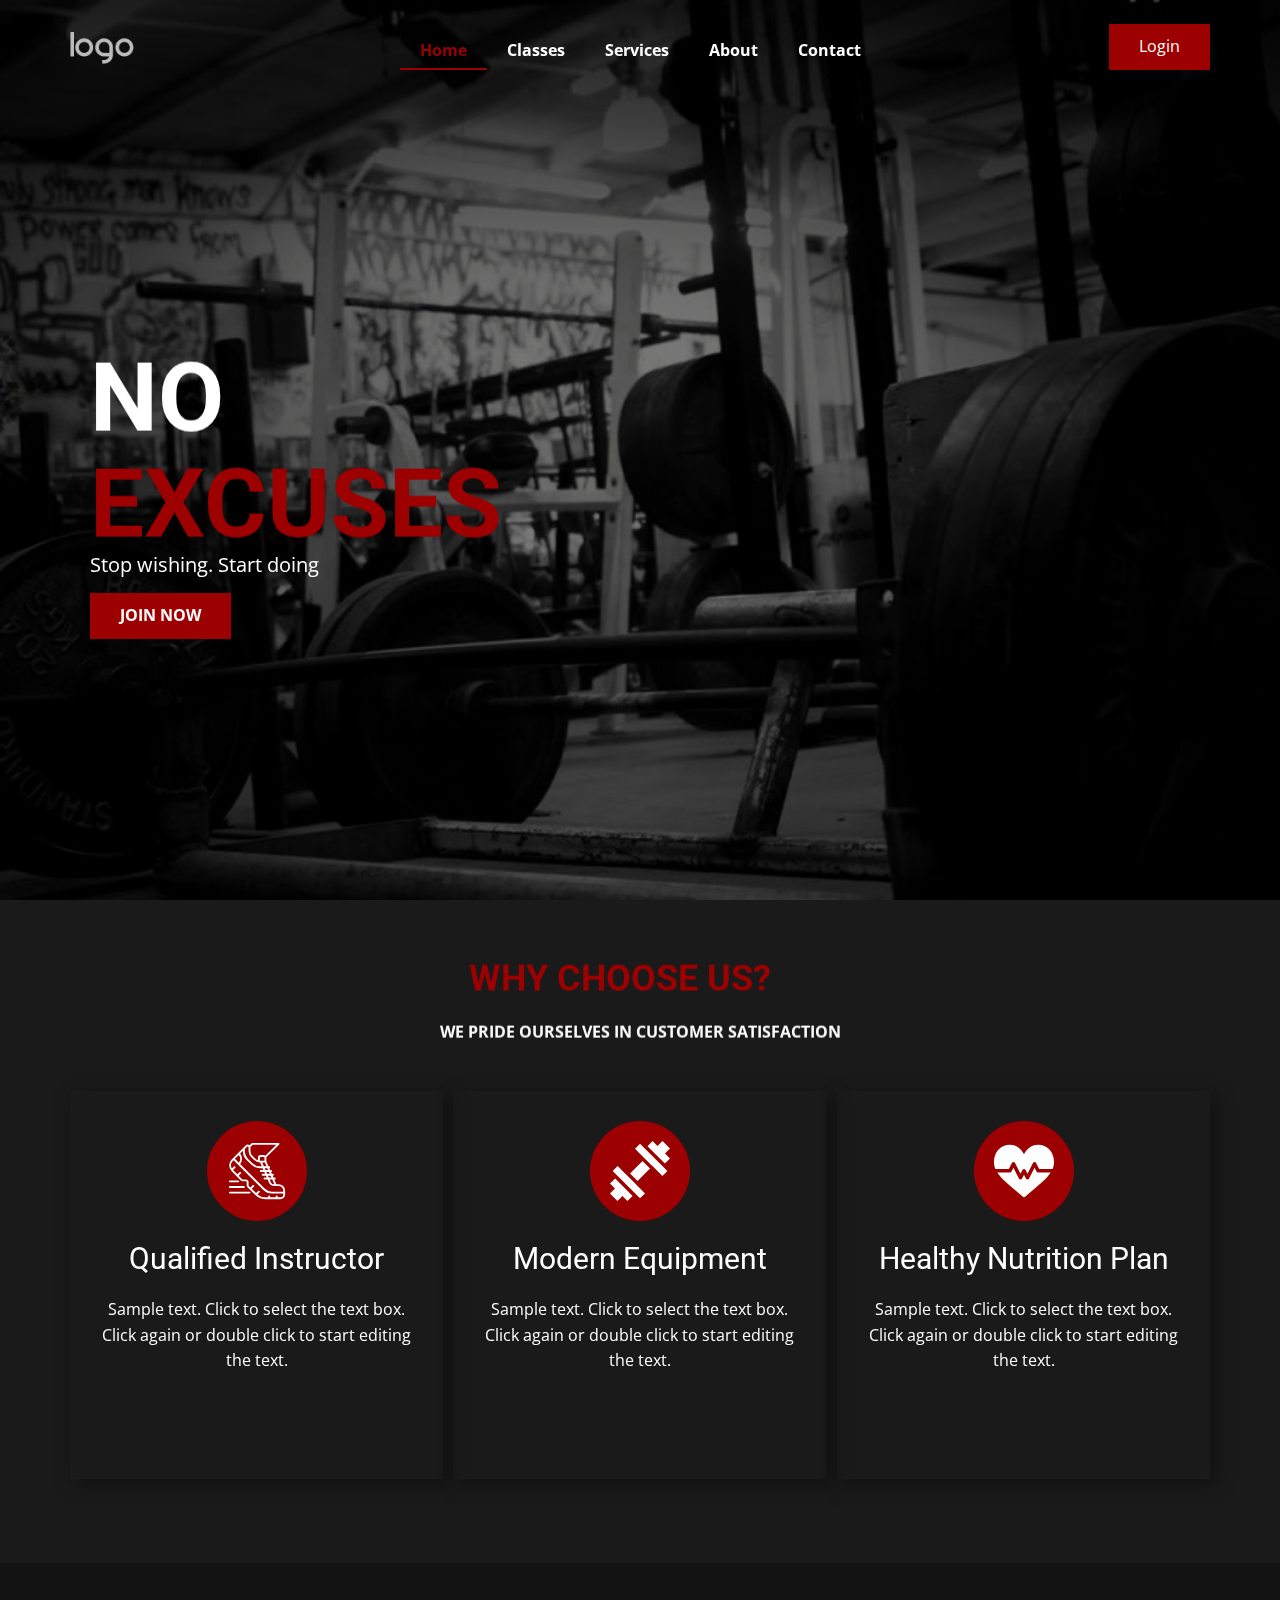
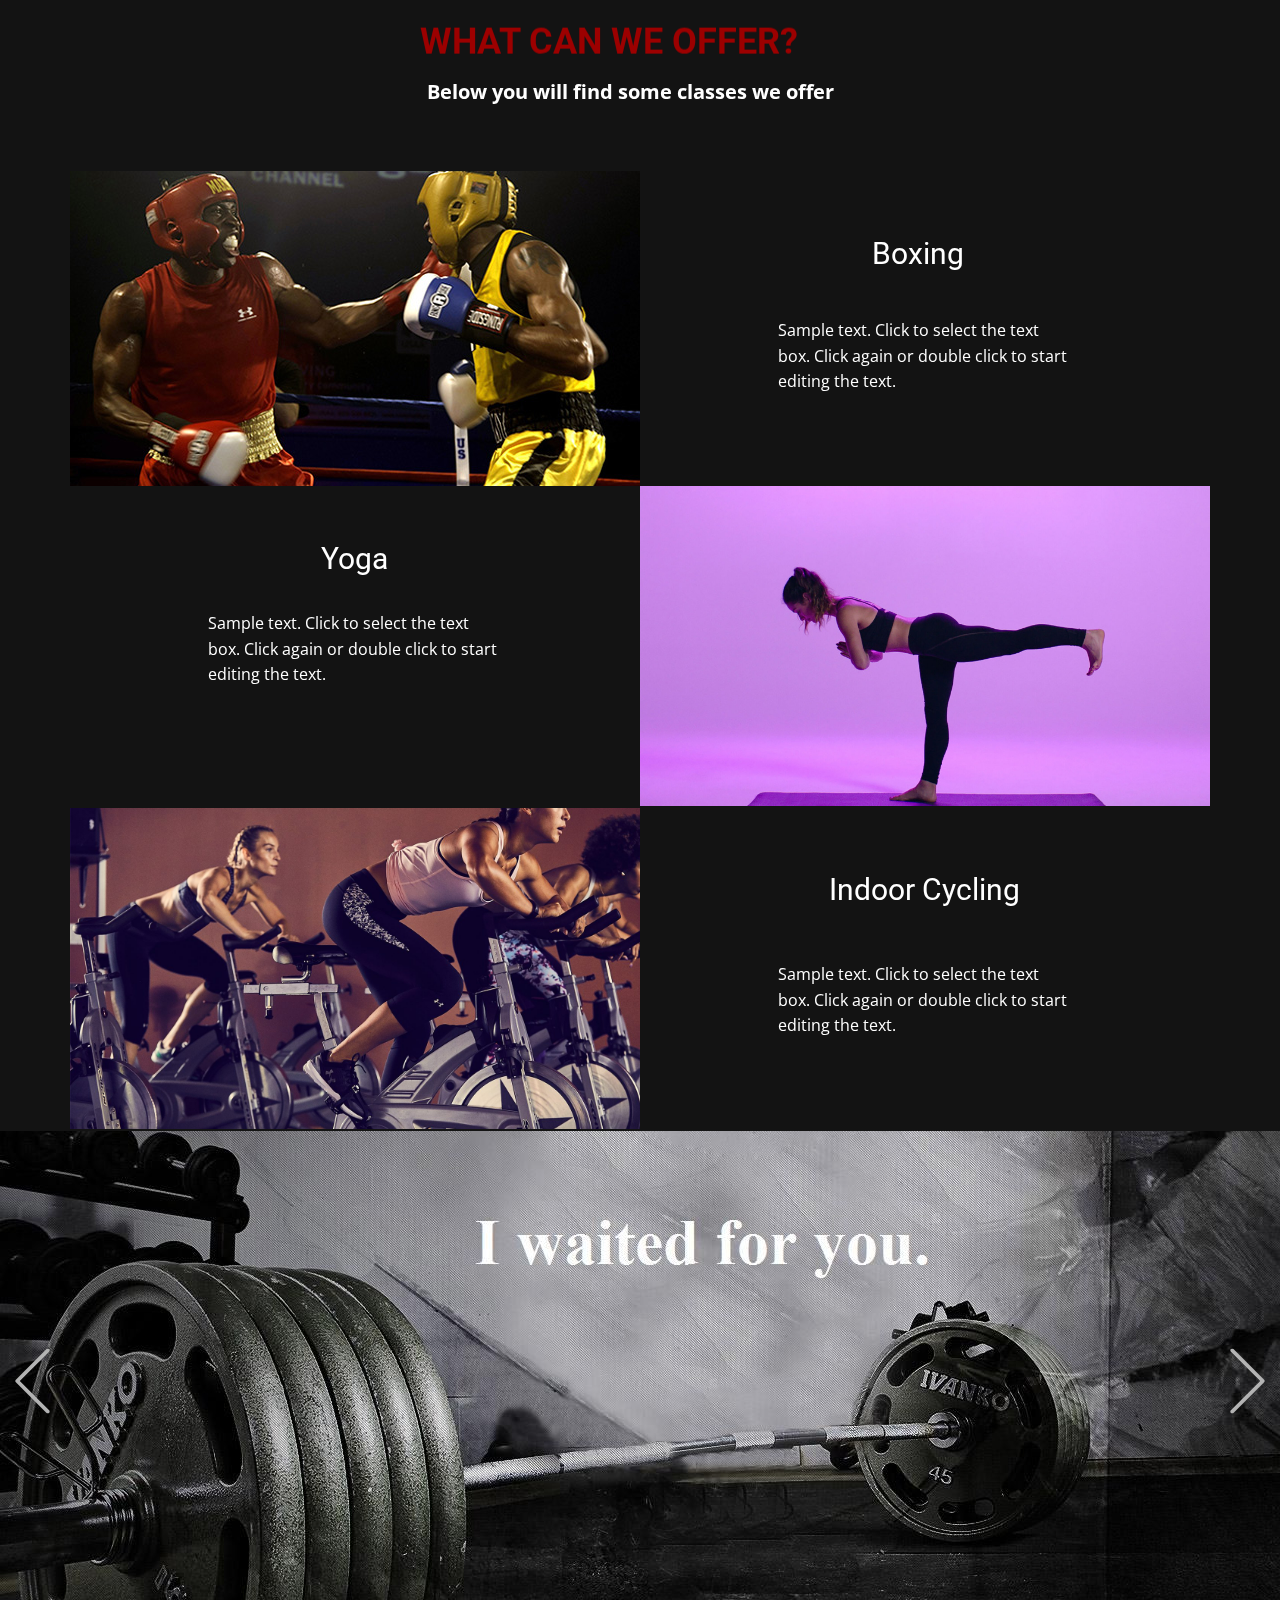
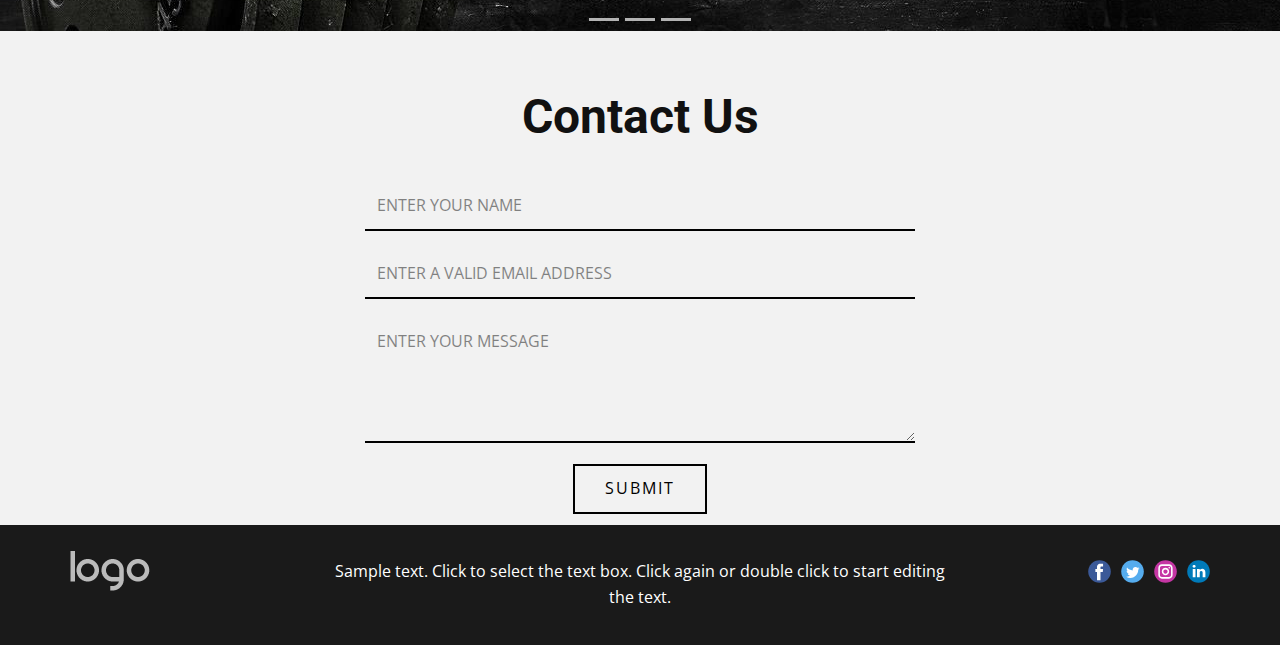
<file: index.html>
<!DOCTYPE html>
<html style="font-size: 16px;">
  <head>
    <meta name="viewport" content="width=device-width, initial-scale=1.0">
    <meta charset="utf-8">
    <meta name="keywords" content="​NO&nbsp;​Excuses, WHY CHOOSE US?, WHAT CAN WE OFFER?">
    <meta name="description" content="">
    <meta name="page_type" content="np-template-header-footer-from-plugin">
    <title>Home</title>
    <link rel="stylesheet" href="nicepage.css" media="screen">
<link rel="stylesheet" href="Home.css" media="screen">
    <script class="u-script" type="text/javascript" src="jquery.js" defer=""></script>
    <script class="u-script" type="text/javascript" src="nicepage.js" defer=""></script>
    <meta name="generator" content="Nicepage 3.12.1, nicepage.com">
    
    
    
    <link id="u-theme-google-font" rel="stylesheet" href="https://fonts.googleapis.com/css?family=Roboto:100,100i,300,300i,400,400i,500,500i,700,700i,900,900i|Open+Sans:300,300i,400,400i,600,600i,700,700i,800,800i">
    
    
    
    
    
    
    <script type="application/ld+json">{
		"@context": "http://schema.org",
		"@type": "Organization",
		"name": "GYMS",
		"url": "index.html",
		"logo": "images/default-logo.png",
		"sameAs": []
}</script>
    <meta property="og:title" content="Home">
    <meta property="og:type" content="website">
    <meta name="theme-color" content="#478ac9">
    <link rel="canonical" href="index.html">
    <meta property="og:url" content="index.html">
  </head>
  <body data-home-page="Home.html" data-home-page-title="Home" class="u-body u-overlap u-overlap-transparent u-stick-footer"><header class="u-clearfix u-gradient u-header u-sticky u-header" id="sec-4501"><div class="u-clearfix u-sheet u-sheet-1">
        <a href="https://nicepage.com/k/radio-website-templates" class="u-btn u-button-style u-gradient u-none u-text-body-alt-color u-btn-1">Login</a>
        <a href="https://nicepage.com" class="u-image u-logo u-image-1">
          <img src="images/default-logo.png" class="u-logo-image u-logo-image-1">
        </a>
        <nav class="u-menu u-menu-dropdown u-offcanvas u-menu-1">
          <div class="menu-collapse" style="font-size: 1rem; letter-spacing: 0px; font-weight: 700;">
            <a class="u-button-style u-custom-border-radius u-custom-color u-custom-left-right-menu-spacing u-custom-padding-bottom u-custom-text-active-color u-custom-text-color u-custom-text-hover-color u-custom-top-bottom-menu-spacing u-nav-link u-text-active-palette-1-base u-text-custom-color-1 u-text-hover-palette-2-base" href="#">
              <svg><use xmlns:xlink="http://www.w3.org/1999/xlink" xlink:href="#menu-hamburger"></use></svg>
              <svg version="1.1" xmlns="http://www.w3.org/2000/svg" xmlns:xlink="http://www.w3.org/1999/xlink"><defs><symbol id="menu-hamburger" viewBox="0 0 16 16" style="width: 16px; height: 16px;"><rect y="1" width="16" height="2"></rect><rect y="7" width="16" height="2"></rect><rect y="13" width="16" height="2"></rect>
</symbol>
</defs></svg>
            </a>
          </div>
          <div class="u-custom-menu u-nav-container">
            <ul class="u-nav u-unstyled u-nav-1"><li class="u-nav-item"><a class="u-border-2 u-border-active-custom-color-1 u-border-hover-custom-color-1 u-border-no-left u-border-no-right u-border-no-top u-button-style u-nav-link u-text-active-custom-color-1 u-text-hover-custom-color-1 u-text-white" href="Home.html" style="padding: 10px 20px;">Home</a>
</li><li class="u-nav-item"><a class="u-border-2 u-border-active-custom-color-1 u-border-hover-custom-color-1 u-border-no-left u-border-no-right u-border-no-top u-button-style u-nav-link u-text-active-custom-color-1 u-text-hover-custom-color-1 u-text-white" href="Classes.html" style="padding: 10px 20px;">Classes</a>
</li><li class="u-nav-item"><a class="u-border-2 u-border-active-custom-color-1 u-border-hover-custom-color-1 u-border-no-left u-border-no-right u-border-no-top u-button-style u-nav-link u-text-active-custom-color-1 u-text-hover-custom-color-1 u-text-white" href="Services.html" style="padding: 10px 20px;">Services</a>
</li><li class="u-nav-item"><a class="u-border-2 u-border-active-custom-color-1 u-border-hover-custom-color-1 u-border-no-left u-border-no-right u-border-no-top u-button-style u-nav-link u-text-active-custom-color-1 u-text-hover-custom-color-1 u-text-white" href="About.html" style="padding: 10px 20px;">About</a>
</li><li class="u-nav-item"><a class="u-border-2 u-border-active-custom-color-1 u-border-hover-custom-color-1 u-border-no-left u-border-no-right u-border-no-top u-button-style u-nav-link u-text-active-custom-color-1 u-text-hover-custom-color-1 u-text-white" href="Contact.html" style="padding: 10px 20px;">Contact</a>
</li></ul>
          </div>
          <div class="u-custom-menu u-nav-container-collapse">
            <div class="u-black u-container-style u-inner-container-layout u-opacity u-opacity-95 u-sidenav">
              <div class="u-sidenav-overflow">
                <div class="u-menu-close"></div>
                <ul class="u-align-center u-nav u-popupmenu-items u-unstyled u-nav-2"><li class="u-nav-item"><a class="u-button-style u-nav-link" href="Home.html" style="padding: 10px 20px;">Home</a>
</li><li class="u-nav-item"><a class="u-button-style u-nav-link" href="Classes.html" style="padding: 10px 20px;">Classes</a>
</li><li class="u-nav-item"><a class="u-button-style u-nav-link" href="Services.html" style="padding: 10px 20px;">Services</a>
</li><li class="u-nav-item"><a class="u-button-style u-nav-link" href="About.html" style="padding: 10px 20px;">About</a>
</li><li class="u-nav-item"><a class="u-button-style u-nav-link" href="Contact.html" style="padding: 10px 20px;">Contact</a>
</li></ul>
              </div>
            </div>
            <div class="u-black u-menu-overlay u-opacity u-opacity-70"></div>
          </div>
        </nav>
      </div></header>
    <section class="u-align-left u-clearfix u-image u-shading u-section-1" src="" data-image-width="1024" data-image-height="640" id="sec-7dd1">
      <div class="u-clearfix u-sheet u-valign-middle-sm u-sheet-1">
        <h1 class="u-text u-title u-text-1" data-animation-name="slideIn" data-animation-duration="1000" data-animation-delay="0" data-animation-direction="Up">
          <span style="font-size: 4.375rem;"></span>
          <br>
          <br>NO&nbsp;<span class="u-text-custom-color-1"> Excuses</span>
        </h1>
        <p class="u-large-text u-text u-text-variant u-text-2" data-animation-name="slideIn" data-animation-duration="1000" data-animation-delay="250" data-animation-direction="Up">Stop wishing. Start doing</p>
        <a href="#" class="u-btn u-button-style u-custom-color-1 u-btn-1" data-animation-name="zoomIn" data-animation-duration="1000" data-animation-delay="1250" data-animation-direction="">Join now</a>
      </div>
    </section>
    <section class="u-align-center u-clearfix u-grey-90 u-section-2" id="sec-e231">
      <div class="u-clearfix u-sheet u-sheet-1">
        <h2 class="u-align-left u-text u-text-custom-color-1 u-text-1" data-animation-name="slideIn" data-animation-duration="500" data-animation-delay="0" data-animation-direction="Down">WHY CHOOSE US?</h2>
        <p class="u-text u-text-2" data-animation-name="slideIn" data-animation-duration="500" data-animation-delay="0" data-animation-direction="Down">WE PRIDE OURSELVES IN CUSTOMER SATISFACTION</p>
        <div class="u-expanded-width-lg u-expanded-width-xl u-list u-list-1">
          <div class="u-repeater u-repeater-1">
            <div class="u-container-style u-list-item u-repeater-item u-list-item-1" data-animation-name="zoomIn" data-animation-duration="1000" data-animation-delay="0" data-animation-direction="">
              <div class="u-container-layout u-similar-container u-container-layout-1"><span class="u-custom-color-1 u-icon u-icon-circle u-spacing-20 u-icon-1" data-animation-name="" data-animation-duration="0" data-animation-delay="0" data-animation-direction=""><svg class="u-svg-link" preserveAspectRatio="xMidYMin slice" viewBox="0 0 512 512" style=""><use xmlns:xlink="http://www.w3.org/1999/xlink" xlink:href="#svg-1843"></use></svg><svg class="u-svg-content" viewBox="0 0 512 512" id="svg-1843"><path d="M440,368H421.22l-17.6-40H408a8,8,0,0,0,0-16H396.58l-7.04-16H392a8,8,0,0,0,0-16h-9.5l-7.04-16H376a8,8,0,0,0,0-16h-7.58l-7.092-16.119A8,8,0,0,0,360,216h-5.66L336,174.318V144a24.021,24.021,0,0,0-.392-4.294L445.657,29.657A8,8,0,0,0,440,16H216a8,8,0,0,0-5.657,2.343L191.951,36.736a24.009,24.009,0,0,0-32.921.921L50.343,146.343,39.808,156.878a72,72,0,0,0,0,101.824l78.059,78.058a23.843,23.843,0,0,0,16.97,7.03H160a8.009,8.009,0,0,1,8,8v25.583a23.843,23.843,0,0,0,7.03,16.97l66.509,66.51A119.215,119.215,0,0,0,326.392,496H456a40.045,40.045,0,0,0,40-40V424A56.064,56.064,0,0,0,440,368Zm0,16a40.045,40.045,0,0,1,40,40v8H383.765a87.428,87.428,0,0,1-62.226-25.774L112.253,196.94a72,72,0,0,0,0-89.88L136,83.313V88.24a103.321,103.321,0,0,0,30.46,73.53l39.77,39.77A103.321,103.321,0,0,0,279.76,232H303.9l7.04,16H288a8,8,0,0,0,0,16h29.98l7.04,16H304a8,8,0,0,0,0,16h28.06l7.04,16H320a8,8,0,0,0,0,16h26.14l14.128,32.11A40.012,40.012,0,0,0,396.881,384H440Zm-36.26-16h-6.859a24.008,24.008,0,0,1-21.968-14.334L363.62,328h22.52ZM379.1,312H356.58l-7.04-16h22.52Zm-14.08-32H342.5l-7.04-16h22.52Zm-36.6-32-7.04-16H343.9l7.04,16Zm-14.08-32-14.08-32h22.52l14.08,32ZM320,168H282.51c-.84,0-1.676-.024-2.51-.061V144a8.009,8.009,0,0,1,8-8h24a8.009,8.009,0,0,1,8,8ZM219.313,32H420.687l-93.462,93.462A23.888,23.888,0,0,0,312,120H288a24.027,24.027,0,0,0-24,24v20.874A55.773,55.773,0,0,1,242.912,151.6l-26.51-26.51A55.634,55.634,0,0,1,200,85.49V54.627a24.274,24.274,0,0,0-.205-3.108Zm-48.97,16.97A8,8,0,0,1,184,54.627V85.49A71.529,71.529,0,0,0,205.088,136.4l26.51,26.51A71.529,71.529,0,0,0,282.51,184h.27l14.08,32h-17.1a87.419,87.419,0,0,1-62.22-25.77l-39.77-39.77A87.419,87.419,0,0,1,152,88.24V67.313Zm-69.487,69.487a56.054,56.054,0,0,1,0,67.086L67.313,152ZM456,480H432v-8a8,8,0,0,0-16,0v8H368v-8a8,8,0,0,0-16,0v8H326.392A103.209,103.209,0,0,1,259.6,455.719L277.66,437.66a8,8,0,0,0-11.32-11.32L248,444.683,211.317,408,229.66,389.66a8,8,0,0,0-11.32-11.32L200,396.683,186.343,383.03A7.949,7.949,0,0,1,184,377.373V351.79a24.027,24.027,0,0,0-24-24H134.837a7.949,7.949,0,0,1-5.657-2.343L99.527,295.793,117.66,277.66a8,8,0,0,0-11.32-11.32L88.207,284.473l-36.68-36.68L69.66,229.66a8,8,0,0,0-11.32-11.32L41.733,234.947a56.034,56.034,0,0,1,9.389-66.755L56,163.313,310.226,417.539A103.318,103.318,0,0,0,383.765,448H480v8A24.027,24.027,0,0,1,456,480Z"></path><path d="M24,352H96a8,8,0,0,0,0-16H24a8,8,0,0,0,0,16Z"></path><path d="M192,432H24a8,8,0,0,0,0,16H192a8,8,0,0,0,0-16Z"></path><path d="M24,400H144a8,8,0,0,0,0-16H24a8,8,0,0,0,0,16Z"></path></svg>
            
            
          </span>
                <h3 class="u-align-center u-text u-text-3">Qualified Instructor</h3>
                <p class="u-align-center u-text u-text-4">Sample text. Click to select the text box. Click again or double click to start editing the text.</p>
              </div>
            </div>
            <div class="u-align-center u-container-style u-list-item u-repeater-item u-list-item-2" data-animation-name="zoomIn" data-animation-duration="1000" data-animation-delay="0" data-animation-direction="">
              <div class="u-container-layout u-similar-container u-container-layout-2"><span class="u-custom-color-1 u-icon u-icon-circle u-spacing-20 u-icon-2" data-animation-name="" data-animation-duration="0" data-animation-delay="0" data-animation-direction=""><svg class="u-svg-link" preserveAspectRatio="xMidYMin slice" viewBox="0 0 512 512" style=""><use xmlns:xlink="http://www.w3.org/1999/xlink" xlink:href="#svg-dca3"></use></svg><svg class="u-svg-content" viewBox="0 0 512 512" x="0px" y="0px" id="svg-dca3" style="enable-background:new 0 0 512 512;"><g><path d="M256.354,22.801l-42.426,42.426c83.442,83.442,65.455,65.455,148.492,148.492l84.853,84.853l42.426-42.426L256.354,22.801z   "></path><path d="M65.435,213.72l-42.426,42.426l233.345,233.345l42.426-42.426C215.791,364.076,151.8,300.085,65.435,213.72z"></path><rect x="211.354" y="181.146" transform="matrix(0.7071 0.7071 -0.7071 0.7071 256.2071 -106.2458)" width="90" height="150"></rect><polygon points="0,363.508 42.426,405.934 0,448.36 63.64,512 106.066,469.574 148.492,512 192.714,468.278 44.222,319.786  "></polygon><polygon points="512,148.492 469.574,106.066 512,64.347 447.653,0 405.934,42.426 363.508,0 319.993,44.014 468.486,192.507  "></polygon>
</g></svg>
            
            
          </span>
                <h3 class="u-align-center u-text u-text-5">Modern Equipment</h3>
                <p class="u-align-center u-text u-text-6">Sample text. Click to select the text box. Click again or double click to start editing the text.</p>
              </div>
            </div>
            <div class="u-align-center u-container-style u-list-item u-repeater-item u-list-item-3" data-animation-name="zoomIn" data-animation-duration="1000" data-animation-delay="0" data-animation-direction="">
              <div class="u-container-layout u-similar-container u-container-layout-3"><span class="u-custom-color-1 u-icon u-icon-circle u-spacing-20 u-icon-3" data-animation-name="" data-animation-duration="0" data-animation-delay="0" data-animation-direction=""><svg class="u-svg-link" preserveAspectRatio="xMidYMin slice" viewBox="0 0 512 512" style=""><use xmlns:xlink="http://www.w3.org/1999/xlink" xlink:href="#svg-dcb9"></use></svg><svg class="u-svg-content" viewBox="0 0 512 512" x="0px" y="0px" id="svg-dcb9" style="enable-background:new 0 0 512 512;"><g><g><path d="M376,33c-60.659,0-99.595,42.012-120,79.849C235.595,75.011,196.659,33,136,33C59.037,33,0,95.446,0,178.268    c0,21.61,4.327,41.561,12.294,60.732h114.434l25.854-51.709c5.098-10.166,21.738-10.166,26.836,0L226,280.456l16.582-33.164    c5.098-10.166,21.738-10.166,26.836,0L286,280.456l46.582-93.164c5.098-10.166,21.738-10.166,26.836,0L385.272,239h114.434    C507.673,219.829,512,199.878,512,178.268C512,95.446,452.963,33,376,33z"></path>
</g>
</g><g><g><path d="M376,269c-5.684,0-10.869-3.208-13.418-8.291L346,227.545l-46.582,93.164C296.869,325.792,291.684,329,286,329    c-5.684,0-10.869-3.208-13.418-8.291L256,287.545l-16.582,33.164c-5.098,10.166-21.738,10.166-26.836,0L166,227.545    l-16.582,33.164C146.869,265.792,141.684,269,136,269H28.037c30.873,48.574,86.474,94.713,156.024,153.413    c19.526,16.479,40.298,34.014,62.109,52.925c2.827,2.446,6.328,3.662,9.829,3.662s7.002-1.216,9.829-3.662    c21.812-18.911,42.583-36.445,62.109-52.925c69.551-58.7,125.151-104.839,156.024-153.413H376z"></path>
</g>
</g></svg>
            
            
          </span>
                <h3 class="u-align-center u-text u-text-7">Healthy Nutrition Plan</h3>
                <p class="u-align-center u-text u-text-8">Sample text. Click to select the text box. Click again or double click to start editing the text.</p>
              </div>
            </div>
          </div>
        </div>
      </div>
    </section>
    <section class="u-clearfix u-custom-color-4 u-section-3" id="sec-a8c8">
      <div class="u-clearfix u-sheet u-sheet-1">
        <h2 class="u-text u-text-custom-color-1 u-text-1" data-animation-name="slideIn" data-animation-duration="500" data-animation-delay="0" data-animation-direction="Down">WHAT CAN WE OFFER?</h2>
        <p class="u-text u-text-2" data-animation-name="slideIn" data-animation-duration="500" data-animation-delay="0" data-animation-direction="Down">Below you will find some classes we offer</p>
        <div class="u-clearfix u-expanded-width u-layout-wrap u-layout-wrap-1">
          <div class="u-layout">
            <div class="u-layout-col">
              <div class="u-size-30">
                <div class="u-layout-row">
                  <div class="u-container-style u-effect-hover-zoom u-layout-cell u-size-30 u-layout-cell-1" data-image-width="570" data-image-height="381" data-animation-name="slideIn" data-animation-duration="1000" data-animation-delay="250" data-animation-direction="Left">
                    <div class="u-background-effect u-expanded">
                      <div class="u-background-effect-image u-expanded u-image u-image-1" data-image-width="570" data-image-height="381"></div>
                    </div>
                    <div class="u-container-layout u-container-layout-1"></div>
                  </div>
                  <div class="u-container-style u-layout-cell u-size-30 u-layout-cell-2" data-animation-name="slideIn" data-animation-duration="1000" data-animation-delay="250" data-animation-direction="Right">
                    <div class="u-container-layout u-container-layout-2">
                      <h3 class="u-text u-text-3">Boxing</h3>
                      <p class="u-text u-text-4">Sample text. Click to select the text box. Click again or double click to start editing the text.</p>
                    </div>
                  </div>
                </div>
              </div>
              <div class="u-size-30">
                <div class="u-layout-row">
                  <div class="u-container-style u-layout-cell u-size-30 u-layout-cell-3" data-animation-name="slideIn" data-animation-duration="1000" data-animation-delay="250" data-animation-direction="Left">
                    <div class="u-container-layout u-valign-bottom-xs u-container-layout-3">
                      <h3 class="u-text u-text-5">Yoga</h3>
                      <p class="u-text u-text-6">Sample text. Click to select the text box. Click again or double click to start editing the text.</p>
                    </div>
                  </div>
                  <div class="u-container-style u-image u-layout-cell u-size-30 u-image-2" data-image-width="2048" data-image-height="1365" data-animation-name="slideIn" data-animation-duration="1000" data-animation-delay="250" data-animation-direction="Right">
                    <div class="u-container-layout u-container-layout-4"></div>
                  </div>
                </div>
              </div>
            </div>
          </div>
        </div>
        <div class="u-clearfix u-expanded-width u-layout-wrap u-layout-wrap-2">
          <div class="u-layout">
            <div class="u-layout-row">
              <div class="u-container-style u-image u-layout-cell u-size-30 u-image-3" data-image-width="1504" data-image-height="944" data-animation-name="slideIn" data-animation-duration="1000" data-animation-delay="250" data-animation-direction="Left">
                <div class="u-container-layout u-container-layout-5"></div>
              </div>
              <div class="u-container-style u-layout-cell u-size-30 u-layout-cell-6" data-animation-name="slideIn" data-animation-duration="1000" data-animation-delay="250" data-animation-direction="Right">
                <div class="u-container-layout u-container-layout-6">
                  <h3 class="u-text u-text-7">Indoor Cycling</h3>
                  <p class="u-text u-text-8">Sample text. Click to select the text box. Click again or double click to start editing the text.</p>
                </div>
              </div>
            </div>
          </div>
        </div>
      </div>
    </section>
    <section id="carousel_7243" class="u-carousel u-slide u-block-133b-1" data-u-ride="carousel" data-interval="5000">
      <ol class="u-absolute-hcenter u-carousel-indicators u-block-133b-2">
        <li data-u-target="#carousel_7243" data-u-slide-to="0" class="u-active u-grey-30"></li>
        <li data-u-target="#carousel_7243" class="u-grey-30" data-u-slide-to="1"></li>
        <li data-u-target="#carousel_7243" class="u-grey-30" data-u-slide-to="2"></li>
      </ol>
      <div class="u-carousel-inner" role="listbox">
        <div class="u-active u-align-left u-carousel-item u-clearfix u-image u-section-4-1" data-image-width="1280" data-image-height="808">
          <div class="u-clearfix u-sheet u-sheet-1"></div>
        </div>
        <div class="u-carousel-item u-clearfix u-image u-section-4-2" data-image-width="1600" data-image-height="1000">
          <div class="u-clearfix u-sheet u-sheet-1"></div>
        </div>
        <div class="u-carousel-item u-clearfix u-image u-section-4-3" data-image-width="2120" data-image-height="1415">
          <div class="u-clearfix u-sheet u-sheet-1"></div>
        </div>
      </div>
      <a class="u-absolute-vcenter u-carousel-control u-carousel-control-prev u-text-grey-30 u-block-133b-3" href="#carousel_7243" role="button" data-u-slide="prev">
        <span aria-hidden="true">
          <svg viewBox="0 0 477.175 477.175"><path d="M145.188,238.575l215.5-215.5c5.3-5.3,5.3-13.8,0-19.1s-13.8-5.3-19.1,0l-225.1,225.1c-5.3,5.3-5.3,13.8,0,19.1l225.1,225
                    c2.6,2.6,6.1,4,9.5,4s6.9-1.3,9.5-4c5.3-5.3,5.3-13.8,0-19.1L145.188,238.575z"></path></svg>
        </span>
        <span class="sr-only">Previous</span>
      </a>
      <a class="u-absolute-vcenter u-carousel-control u-carousel-control-next u-text-grey-30 u-block-133b-4" href="#carousel_7243" role="button" data-u-slide="next">
        <span aria-hidden="true">
          <svg viewBox="0 0 477.175 477.175"><path d="M360.731,229.075l-225.1-225.1c-5.3-5.3-13.8-5.3-19.1,0s-5.3,13.8,0,19.1l215.5,215.5l-215.5,215.5
                    c-5.3,5.3-5.3,13.8,0,19.1c2.6,2.6,6.1,4,9.5,4c3.4,0,6.9-1.3,9.5-4l225.1-225.1C365.931,242.875,365.931,234.275,360.731,229.075z"></path></svg>
        </span>
        <span class="sr-only">Next</span>
      </a>
    </section>
    <section class="u-align-center u-clearfix u-grey-5 u-section-5" id="sec-347b">
      <div class="u-clearfix u-sheet u-sheet-1">
        <h1 class="u-text u-text-1">Contact Us</h1>
        <div class="u-form u-form-1">
          <form action="#" method="POST" class="u-clearfix u-form-spacing-20 u-form-vertical u-inner-form" style="padding: 10px" source="custom" name="form">
            <div class="u-form-group u-form-name">
              <label for="name-3b9a" class="u-form-control-hidden u-label">Name</label>
              <input type="text" placeholder="Enter your Name" id="name-3b9a" name="name" class="u-border-2 u-border-black u-border-no-left u-border-no-right u-border-no-top u-input u-input-rectangle u-input-1" required="">
            </div>
            <div class="u-form-email u-form-group">
              <label for="email-3b9a" class="u-form-control-hidden u-label">Email</label>
              <input type="email" placeholder="Enter a valid email address" id="email-3b9a" name="email" class="u-border-2 u-border-black u-border-no-left u-border-no-right u-border-no-top u-input u-input-rectangle u-input-2" required="">
            </div>
            <div class="u-form-group u-form-message">
              <label for="message-3b9a" class="u-form-control-hidden u-label">Message</label>
              <textarea placeholder="Enter your message" rows="4" cols="50" id="message-3b9a" name="message" class="u-border-2 u-border-black u-border-no-left u-border-no-right u-border-no-top u-input u-input-rectangle u-input-3" required=""></textarea>
            </div>
            <div class="u-align-center u-form-group u-form-submit">
              <a href="#" class="u-border-2 u-border-black u-btn u-btn-rectangle u-btn-submit u-button-style u-none u-btn-1">Submit</a>
              <input type="submit" value="submit" class="u-form-control-hidden">
            </div>
            <div class="u-form-send-message u-form-send-success"> Thank you! Your message has been sent. </div>
            <div class="u-form-send-error u-form-send-message"> Unable to send your message. Please fix errors then try again. </div>
            <input type="hidden" value="" name="recaptchaResponse">
          </form>
        </div>
      </div>
    </section>
    <style class="u-overlap-style">.u-overlap:not(.u-sticky-scroll) .u-header {
}</style>
    
    
    <footer class="u-align-center-md u-align-center-sm u-align-center-xs u-clearfix u-footer u-grey-90" id="sec-c927"><div class="u-clearfix u-sheet u-valign-middle-lg u-valign-middle-xl u-sheet-1">
        <a href="https://nicepage.com" class="u-image u-logo u-image-1" data-image-width="80" data-image-height="40">
          <img src="images/default-logo.png" class="u-logo-image u-logo-image-1" data-image-width="80">
        </a>
        <div class="u-align-left u-social-icons u-spacing-10 u-social-icons-1">
          <a class="u-social-url" title="facebook" target="_blank" href=""><span class="u-icon u-icon-circle u-social-facebook u-social-icon u-icon-1"><svg class="u-svg-link" preserveAspectRatio="xMidYMin slice" viewBox="0 0 112 112" style=""><use xmlns:xlink="http://www.w3.org/1999/xlink" xlink:href="#svg-f164"></use></svg><svg class="u-svg-content" viewBox="0 0 112 112" x="0" y="0" id="svg-f164"><circle fill="currentColor" cx="56.1" cy="56.1" r="55"></circle><path fill="#FFFFFF" d="M73.5,31.6h-9.1c-1.4,0-3.6,0.8-3.6,3.9v8.5h12.6L72,58.3H60.8v40.8H43.9V58.3h-8V43.9h8v-9.2
            c0-6.7,3.1-17,17-17h12.5v13.9H73.5z"></path></svg></span>
          </a>
          <a class="u-social-url" title="twitter" target="_blank" href=""><span class="u-icon u-icon-circle u-social-icon u-social-twitter u-icon-2"><svg class="u-svg-link" preserveAspectRatio="xMidYMin slice" viewBox="0 0 112 112" style=""><use xmlns:xlink="http://www.w3.org/1999/xlink" xlink:href="#svg-c653"></use></svg><svg class="u-svg-content" viewBox="0 0 112 112" x="0" y="0" id="svg-c653"><circle fill="currentColor" class="st0" cx="56.1" cy="56.1" r="55"></circle><path fill="#FFFFFF" d="M83.8,47.3c0,0.6,0,1.2,0,1.7c0,17.7-13.5,38.2-38.2,38.2C38,87.2,31,85,25,81.2c1,0.1,2.1,0.2,3.2,0.2
            c6.3,0,12.1-2.1,16.7-5.7c-5.9-0.1-10.8-4-12.5-9.3c0.8,0.2,1.7,0.2,2.5,0.2c1.2,0,2.4-0.2,3.5-0.5c-6.1-1.2-10.8-6.7-10.8-13.1
            c0-0.1,0-0.1,0-0.2c1.8,1,3.9,1.6,6.1,1.7c-3.6-2.4-6-6.5-6-11.2c0-2.5,0.7-4.8,1.8-6.7c6.6,8.1,16.5,13.5,27.6,14
            c-0.2-1-0.3-2-0.3-3.1c0-7.4,6-13.4,13.4-13.4c3.9,0,7.3,1.6,9.8,4.2c3.1-0.6,5.9-1.7,8.5-3.3c-1,3.1-3.1,5.8-5.9,7.4
            c2.7-0.3,5.3-1,7.7-2.1C88.7,43,86.4,45.4,83.8,47.3z"></path></svg></span>
          </a>
          <a class="u-social-url" title="instagram" target="_blank" href=""><span class="u-icon u-icon-circle u-social-icon u-social-instagram u-icon-3"><svg class="u-svg-link" preserveAspectRatio="xMidYMin slice" viewBox="0 0 112 112" style=""><use xmlns:xlink="http://www.w3.org/1999/xlink" xlink:href="#svg-ac4c"></use></svg><svg class="u-svg-content" viewBox="0 0 112 112" x="0" y="0" id="svg-ac4c"><circle fill="currentColor" cx="56.1" cy="56.1" r="55"></circle><path fill="#FFFFFF" d="M55.9,38.2c-9.9,0-17.9,8-17.9,17.9C38,66,46,74,55.9,74c9.9,0,17.9-8,17.9-17.9C73.8,46.2,65.8,38.2,55.9,38.2
            z M55.9,66.4c-5.7,0-10.3-4.6-10.3-10.3c-0.1-5.7,4.6-10.3,10.3-10.3c5.7,0,10.3,4.6,10.3,10.3C66.2,61.8,61.6,66.4,55.9,66.4z"></path><path fill="#FFFFFF" d="M74.3,33.5c-2.3,0-4.2,1.9-4.2,4.2s1.9,4.2,4.2,4.2s4.2-1.9,4.2-4.2S76.6,33.5,74.3,33.5z"></path><path fill="#FFFFFF" d="M73.1,21.3H38.6c-9.7,0-17.5,7.9-17.5,17.5v34.5c0,9.7,7.9,17.6,17.5,17.6h34.5c9.7,0,17.5-7.9,17.5-17.5V38.8
            C90.6,29.1,82.7,21.3,73.1,21.3z M83,73.3c0,5.5-4.5,9.9-9.9,9.9H38.6c-5.5,0-9.9-4.5-9.9-9.9V38.8c0-5.5,4.5-9.9,9.9-9.9h34.5
            c5.5,0,9.9,4.5,9.9,9.9V73.3z"></path></svg></span>
          </a>
          <a class="u-social-url" title="linkedin" target="_blank" href=""><span class="u-icon u-icon-circle u-social-icon u-social-linkedin u-icon-4"><svg class="u-svg-link" preserveAspectRatio="xMidYMin slice" viewBox="0 0 112 112" style=""><use xmlns:xlink="http://www.w3.org/1999/xlink" xlink:href="#svg-2d0c"></use></svg><svg class="u-svg-content" viewBox="0 0 112 112" x="0" y="0" id="svg-2d0c"><circle fill="currentColor" cx="56.1" cy="56.1" r="55"></circle><path fill="#FFFFFF" d="M41.3,83.7H27.9V43.4h13.4V83.7z M34.6,37.9L34.6,37.9c-4.6,0-7.5-3.1-7.5-7c0-4,3-7,7.6-7s7.4,3,7.5,7
            C42.2,34.8,39.2,37.9,34.6,37.9z M89.6,83.7H76.2V62.2c0-5.4-1.9-9.1-6.8-9.1c-3.7,0-5.9,2.5-6.9,4.9c-0.4,0.9-0.4,2.1-0.4,3.3v22.5
            H48.7c0,0,0.2-36.5,0-40.3h13.4v5.7c1.8-2.7,5-6.7,12.1-6.7c8.8,0,15.4,5.8,15.4,18.1V83.7z"></path></svg></span>
          </a>
        </div>
        <p class="u-align-center-lg u-align-center-md u-align-center-xl u-text u-text-1">Sample text. Click to select the text box. Click again or double click to start editing the text.</p>
      </div></footer>
  </body>
</html>
</file>
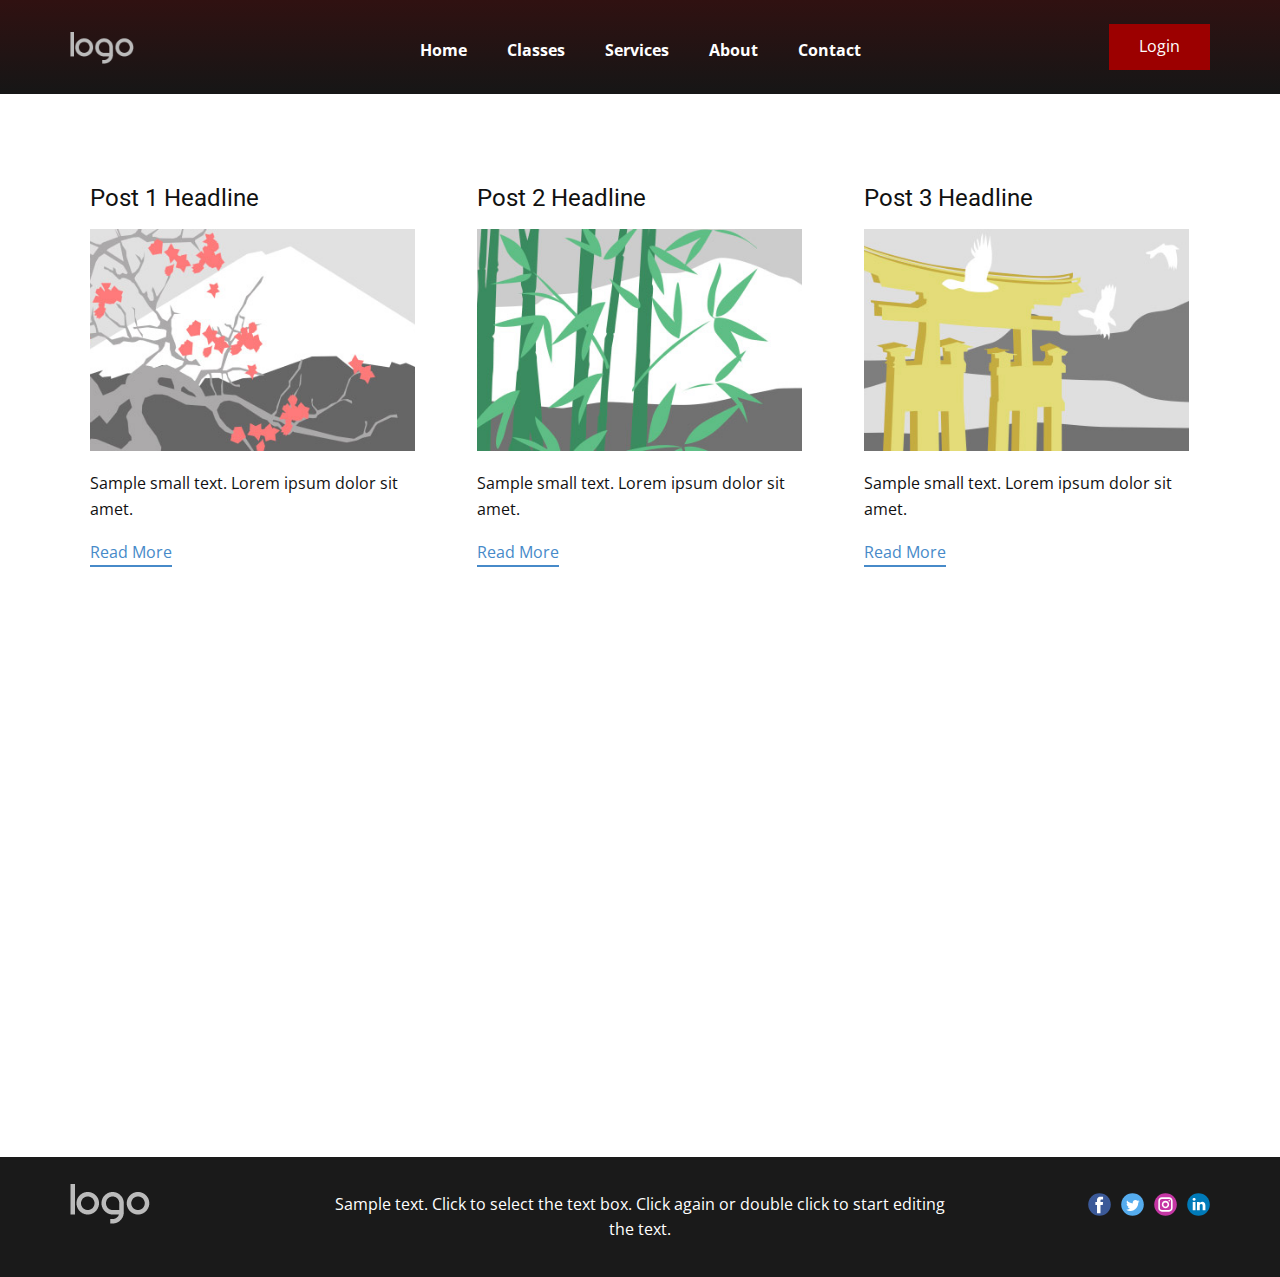
<file: Blog-Template.html>
<!DOCTYPE html>
<html style="font-size: 16px;">
  <head>
    <meta name="viewport" content="width=device-width, initial-scale=1.0">
    <meta charset="utf-8">
    <meta name="keywords" content="">
    <meta name="description" content="">
    <meta name="page_type" content="np-template-header-footer-from-plugin">
    <title>Blog Template</title>
    <link rel="stylesheet" href="nicepage.css" media="screen">
<link rel="stylesheet" href="Blog-Template.css" media="screen">
    <script class="u-script" type="text/javascript" src="jquery.js" defer=""></script>
    <script class="u-script" type="text/javascript" src="nicepage.js" defer=""></script>
    <meta name="generator" content="Nicepage 3.12.1, nicepage.com">
    <link id="u-theme-google-font" rel="stylesheet" href="https://fonts.googleapis.com/css?family=Roboto:100,100i,300,300i,400,400i,500,500i,700,700i,900,900i|Open+Sans:300,300i,400,400i,600,600i,700,700i,800,800i">
    
    
    
    <script type="application/ld+json">{
		"@context": "http://schema.org",
		"@type": "Organization",
		"name": "GYMS",
		"url": "index.html",
		"logo": "images/default-logo.png",
		"sameAs": []
}</script>
    <meta property="og:title" content="Blog Template">
    <meta property="og:type" content="website">
    <meta name="theme-color" content="#478ac9">
    <link rel="canonical" href="index.html">
    <meta property="og:url" content="index.html">
  </head>
  <body class="u-body"><header class="u-clearfix u-gradient u-header u-sticky u-header" id="sec-4501"><div class="u-clearfix u-sheet u-sheet-1">
        <a href="https://nicepage.com/k/radio-website-templates" class="u-btn u-button-style u-gradient u-none u-text-body-alt-color u-btn-1">Login</a>
        <a href="https://nicepage.com" class="u-image u-logo u-image-1">
          <img src="images/default-logo.png" class="u-logo-image u-logo-image-1">
        </a>
        <nav class="u-menu u-menu-dropdown u-offcanvas u-menu-1">
          <div class="menu-collapse" style="font-size: 1rem; letter-spacing: 0px; font-weight: 700;">
            <a class="u-button-style u-custom-border-radius u-custom-color u-custom-left-right-menu-spacing u-custom-padding-bottom u-custom-text-active-color u-custom-text-color u-custom-text-hover-color u-custom-top-bottom-menu-spacing u-nav-link u-text-active-palette-1-base u-text-custom-color-1 u-text-hover-palette-2-base" href="#">
              <svg><use xmlns:xlink="http://www.w3.org/1999/xlink" xlink:href="#menu-hamburger"></use></svg>
              <svg version="1.1" xmlns="http://www.w3.org/2000/svg" xmlns:xlink="http://www.w3.org/1999/xlink"><defs><symbol id="menu-hamburger" viewBox="0 0 16 16" style="width: 16px; height: 16px;"><rect y="1" width="16" height="2"></rect><rect y="7" width="16" height="2"></rect><rect y="13" width="16" height="2"></rect>
</symbol>
</defs></svg>
            </a>
          </div>
          <div class="u-custom-menu u-nav-container">
            <ul class="u-nav u-unstyled u-nav-1"><li class="u-nav-item"><a class="u-border-2 u-border-active-custom-color-1 u-border-hover-custom-color-1 u-border-no-left u-border-no-right u-border-no-top u-button-style u-nav-link u-text-active-custom-color-1 u-text-hover-custom-color-1 u-text-white" href="Home.html" style="padding: 10px 20px;">Home</a>
</li><li class="u-nav-item"><a class="u-border-2 u-border-active-custom-color-1 u-border-hover-custom-color-1 u-border-no-left u-border-no-right u-border-no-top u-button-style u-nav-link u-text-active-custom-color-1 u-text-hover-custom-color-1 u-text-white" href="Classes.html" style="padding: 10px 20px;">Classes</a>
</li><li class="u-nav-item"><a class="u-border-2 u-border-active-custom-color-1 u-border-hover-custom-color-1 u-border-no-left u-border-no-right u-border-no-top u-button-style u-nav-link u-text-active-custom-color-1 u-text-hover-custom-color-1 u-text-white" href="Services.html" style="padding: 10px 20px;">Services</a>
</li><li class="u-nav-item"><a class="u-border-2 u-border-active-custom-color-1 u-border-hover-custom-color-1 u-border-no-left u-border-no-right u-border-no-top u-button-style u-nav-link u-text-active-custom-color-1 u-text-hover-custom-color-1 u-text-white" href="About.html" style="padding: 10px 20px;">About</a>
</li><li class="u-nav-item"><a class="u-border-2 u-border-active-custom-color-1 u-border-hover-custom-color-1 u-border-no-left u-border-no-right u-border-no-top u-button-style u-nav-link u-text-active-custom-color-1 u-text-hover-custom-color-1 u-text-white" href="Contact.html" style="padding: 10px 20px;">Contact</a>
</li></ul>
          </div>
          <div class="u-custom-menu u-nav-container-collapse">
            <div class="u-black u-container-style u-inner-container-layout u-opacity u-opacity-95 u-sidenav">
              <div class="u-sidenav-overflow">
                <div class="u-menu-close"></div>
                <ul class="u-align-center u-nav u-popupmenu-items u-unstyled u-nav-2"><li class="u-nav-item"><a class="u-button-style u-nav-link" href="Home.html" style="padding: 10px 20px;">Home</a>
</li><li class="u-nav-item"><a class="u-button-style u-nav-link" href="Classes.html" style="padding: 10px 20px;">Classes</a>
</li><li class="u-nav-item"><a class="u-button-style u-nav-link" href="Services.html" style="padding: 10px 20px;">Services</a>
</li><li class="u-nav-item"><a class="u-button-style u-nav-link" href="About.html" style="padding: 10px 20px;">About</a>
</li><li class="u-nav-item"><a class="u-button-style u-nav-link" href="Contact.html" style="padding: 10px 20px;">Contact</a>
</li></ul>
              </div>
            </div>
            <div class="u-black u-menu-overlay u-opacity u-opacity-70"></div>
          </div>
        </nav>
      </div></header>
    <section class="u-clearfix u-section-1" id="sec-e611">
      <div class="u-clearfix u-sheet u-valign-middle u-sheet-1"><!--blog--><!--blog_options_json--><!--{"type":"Recent","source":"","tags":"","count":""}--><!--/blog_options_json-->
        <div class="u-blog u-expanded-width u-repeater u-repeater-1"><!--blog_post-->
          <div class="u-blog-post u-container-style u-repeater-item u-white u-repeater-item-1">
            <div class="u-container-layout u-similar-container u-valign-top u-container-layout-1"><!--blog_post_header-->
              <h4 class="u-blog-control u-text u-text-1">
                <a class="u-post-header-link" href="blog/post.html"><!--blog_post_header_content-->Post 1 Headline<!--/blog_post_header_content--></a>
              </h4><!--/blog_post_header--><!--blog_post_image-->
              <img alt="" class="u-blog-control u-expanded-width u-image u-image-default u-image-1" src="images/2.jpeg"><!--/blog_post_image--><!--blog_post_content-->
              <div class="u-blog-control u-post-content u-text u-text-2"><!--blog_post_content_content-->Sample small text. Lorem ipsum dolor sit amet.<!--/blog_post_content_content--></div><!--/blog_post_content--><!--blog_post_readmore-->
              <a href="blog/post.html" class="u-blog-control u-border-2 u-border-palette-1-base u-btn u-btn-rectangle u-button-style u-none u-btn-1"><!--blog_post_readmore_content-->Read More<!--/blog_post_readmore_content--></a><!--/blog_post_readmore-->
            </div>
          </div><!--/blog_post--><!--blog_post-->
          <div class="u-blog-post u-container-style u-repeater-item u-video-cover u-white">
            <div class="u-container-layout u-similar-container u-valign-top u-container-layout-2"><!--blog_post_header-->
              <h4 class="u-blog-control u-text u-text-3">
                <a class="u-post-header-link" href="blog/post-1.html"><!--blog_post_header_content-->Post 2 Headline<!--/blog_post_header_content--></a>
              </h4><!--/blog_post_header--><!--blog_post_image-->
              <img alt="" class="u-blog-control u-expanded-width u-image u-image-default u-image-2" src="images/3.jpeg"><!--/blog_post_image--><!--blog_post_content-->
              <div class="u-blog-control u-post-content u-text u-text-4"><!--blog_post_content_content-->Sample small text. Lorem ipsum dolor sit amet.<!--/blog_post_content_content--></div><!--/blog_post_content--><!--blog_post_readmore-->
              <a href="blog/post-1.html" class="u-blog-control u-border-2 u-border-palette-1-base u-btn u-btn-rectangle u-button-style u-none u-btn-2"><!--blog_post_readmore_content-->Read More<!--/blog_post_readmore_content--></a><!--/blog_post_readmore-->
            </div>
          </div><!--/blog_post--><!--blog_post-->
          <div class="u-blog-post u-container-style u-repeater-item u-video-cover u-white">
            <div class="u-container-layout u-similar-container u-valign-top u-container-layout-3"><!--blog_post_header-->
              <h4 class="u-blog-control u-text u-text-5">
                <a class="u-post-header-link" href="blog/post-2.html"><!--blog_post_header_content-->Post 3 Headline<!--/blog_post_header_content--></a>
              </h4><!--/blog_post_header--><!--blog_post_image-->
              <img alt="" class="u-blog-control u-expanded-width u-image u-image-default u-image-3" src="images/4.jpeg"><!--/blog_post_image--><!--blog_post_content-->
              <div class="u-blog-control u-post-content u-text u-text-6"><!--blog_post_content_content-->Sample small text. Lorem ipsum dolor sit amet.<!--/blog_post_content_content--></div><!--/blog_post_content--><!--blog_post_readmore-->
              <a href="blog/post-2.html" class="u-blog-control u-border-2 u-border-palette-1-base u-btn u-btn-rectangle u-button-style u-none u-btn-3"><!--blog_post_readmore_content-->Read More<!--/blog_post_readmore_content--></a><!--/blog_post_readmore-->
            </div>
          </div><!--/blog_post-->
        </div><!--/blog-->
      </div>
    </section>
    <section class="u-clearfix u-section-2" id="sec-5fe1">
      <div class="u-clearfix u-sheet u-sheet-1"></div>
    </section>
    
    
    <footer class="u-align-center-md u-align-center-sm u-align-center-xs u-clearfix u-footer u-grey-90" id="sec-c927"><div class="u-clearfix u-sheet u-valign-middle-lg u-valign-middle-xl u-sheet-1">
        <a href="https://nicepage.com" class="u-image u-logo u-image-1" data-image-width="80" data-image-height="40">
          <img src="images/default-logo.png" class="u-logo-image u-logo-image-1" data-image-width="80">
        </a>
        <div class="u-align-left u-social-icons u-spacing-10 u-social-icons-1">
          <a class="u-social-url" title="facebook" target="_blank" href=""><span class="u-icon u-icon-circle u-social-facebook u-social-icon u-icon-1"><svg class="u-svg-link" preserveAspectRatio="xMidYMin slice" viewBox="0 0 112 112" style=""><use xmlns:xlink="http://www.w3.org/1999/xlink" xlink:href="#svg-f164"></use></svg><svg class="u-svg-content" viewBox="0 0 112 112" x="0" y="0" id="svg-f164"><circle fill="currentColor" cx="56.1" cy="56.1" r="55"></circle><path fill="#FFFFFF" d="M73.5,31.6h-9.1c-1.4,0-3.6,0.8-3.6,3.9v8.5h12.6L72,58.3H60.8v40.8H43.9V58.3h-8V43.9h8v-9.2
            c0-6.7,3.1-17,17-17h12.5v13.9H73.5z"></path></svg></span>
          </a>
          <a class="u-social-url" title="twitter" target="_blank" href=""><span class="u-icon u-icon-circle u-social-icon u-social-twitter u-icon-2"><svg class="u-svg-link" preserveAspectRatio="xMidYMin slice" viewBox="0 0 112 112" style=""><use xmlns:xlink="http://www.w3.org/1999/xlink" xlink:href="#svg-c653"></use></svg><svg class="u-svg-content" viewBox="0 0 112 112" x="0" y="0" id="svg-c653"><circle fill="currentColor" class="st0" cx="56.1" cy="56.1" r="55"></circle><path fill="#FFFFFF" d="M83.8,47.3c0,0.6,0,1.2,0,1.7c0,17.7-13.5,38.2-38.2,38.2C38,87.2,31,85,25,81.2c1,0.1,2.1,0.2,3.2,0.2
            c6.3,0,12.1-2.1,16.7-5.7c-5.9-0.1-10.8-4-12.5-9.3c0.8,0.2,1.7,0.2,2.5,0.2c1.2,0,2.4-0.2,3.5-0.5c-6.1-1.2-10.8-6.7-10.8-13.1
            c0-0.1,0-0.1,0-0.2c1.8,1,3.9,1.6,6.1,1.7c-3.6-2.4-6-6.5-6-11.2c0-2.5,0.7-4.8,1.8-6.7c6.6,8.1,16.5,13.5,27.6,14
            c-0.2-1-0.3-2-0.3-3.1c0-7.4,6-13.4,13.4-13.4c3.9,0,7.3,1.6,9.8,4.2c3.1-0.6,5.9-1.7,8.5-3.3c-1,3.1-3.1,5.8-5.9,7.4
            c2.7-0.3,5.3-1,7.7-2.1C88.7,43,86.4,45.4,83.8,47.3z"></path></svg></span>
          </a>
          <a class="u-social-url" title="instagram" target="_blank" href=""><span class="u-icon u-icon-circle u-social-icon u-social-instagram u-icon-3"><svg class="u-svg-link" preserveAspectRatio="xMidYMin slice" viewBox="0 0 112 112" style=""><use xmlns:xlink="http://www.w3.org/1999/xlink" xlink:href="#svg-ac4c"></use></svg><svg class="u-svg-content" viewBox="0 0 112 112" x="0" y="0" id="svg-ac4c"><circle fill="currentColor" cx="56.1" cy="56.1" r="55"></circle><path fill="#FFFFFF" d="M55.9,38.2c-9.9,0-17.9,8-17.9,17.9C38,66,46,74,55.9,74c9.9,0,17.9-8,17.9-17.9C73.8,46.2,65.8,38.2,55.9,38.2
            z M55.9,66.4c-5.7,0-10.3-4.6-10.3-10.3c-0.1-5.7,4.6-10.3,10.3-10.3c5.7,0,10.3,4.6,10.3,10.3C66.2,61.8,61.6,66.4,55.9,66.4z"></path><path fill="#FFFFFF" d="M74.3,33.5c-2.3,0-4.2,1.9-4.2,4.2s1.9,4.2,4.2,4.2s4.2-1.9,4.2-4.2S76.6,33.5,74.3,33.5z"></path><path fill="#FFFFFF" d="M73.1,21.3H38.6c-9.7,0-17.5,7.9-17.5,17.5v34.5c0,9.7,7.9,17.6,17.5,17.6h34.5c9.7,0,17.5-7.9,17.5-17.5V38.8
            C90.6,29.1,82.7,21.3,73.1,21.3z M83,73.3c0,5.5-4.5,9.9-9.9,9.9H38.6c-5.5,0-9.9-4.5-9.9-9.9V38.8c0-5.5,4.5-9.9,9.9-9.9h34.5
            c5.5,0,9.9,4.5,9.9,9.9V73.3z"></path></svg></span>
          </a>
          <a class="u-social-url" title="linkedin" target="_blank" href=""><span class="u-icon u-icon-circle u-social-icon u-social-linkedin u-icon-4"><svg class="u-svg-link" preserveAspectRatio="xMidYMin slice" viewBox="0 0 112 112" style=""><use xmlns:xlink="http://www.w3.org/1999/xlink" xlink:href="#svg-2d0c"></use></svg><svg class="u-svg-content" viewBox="0 0 112 112" x="0" y="0" id="svg-2d0c"><circle fill="currentColor" cx="56.1" cy="56.1" r="55"></circle><path fill="#FFFFFF" d="M41.3,83.7H27.9V43.4h13.4V83.7z M34.6,37.9L34.6,37.9c-4.6,0-7.5-3.1-7.5-7c0-4,3-7,7.6-7s7.4,3,7.5,7
            C42.2,34.8,39.2,37.9,34.6,37.9z M89.6,83.7H76.2V62.2c0-5.4-1.9-9.1-6.8-9.1c-3.7,0-5.9,2.5-6.9,4.9c-0.4,0.9-0.4,2.1-0.4,3.3v22.5
            H48.7c0,0,0.2-36.5,0-40.3h13.4v5.7c1.8-2.7,5-6.7,12.1-6.7c8.8,0,15.4,5.8,15.4,18.1V83.7z"></path></svg></span>
          </a>
        </div>
        <p class="u-align-center-lg u-align-center-md u-align-center-xl u-text u-text-1">Sample text. Click to select the text box. Click again or double click to start editing the text.</p>
      </div></footer>
  </body>
</html>
</file>
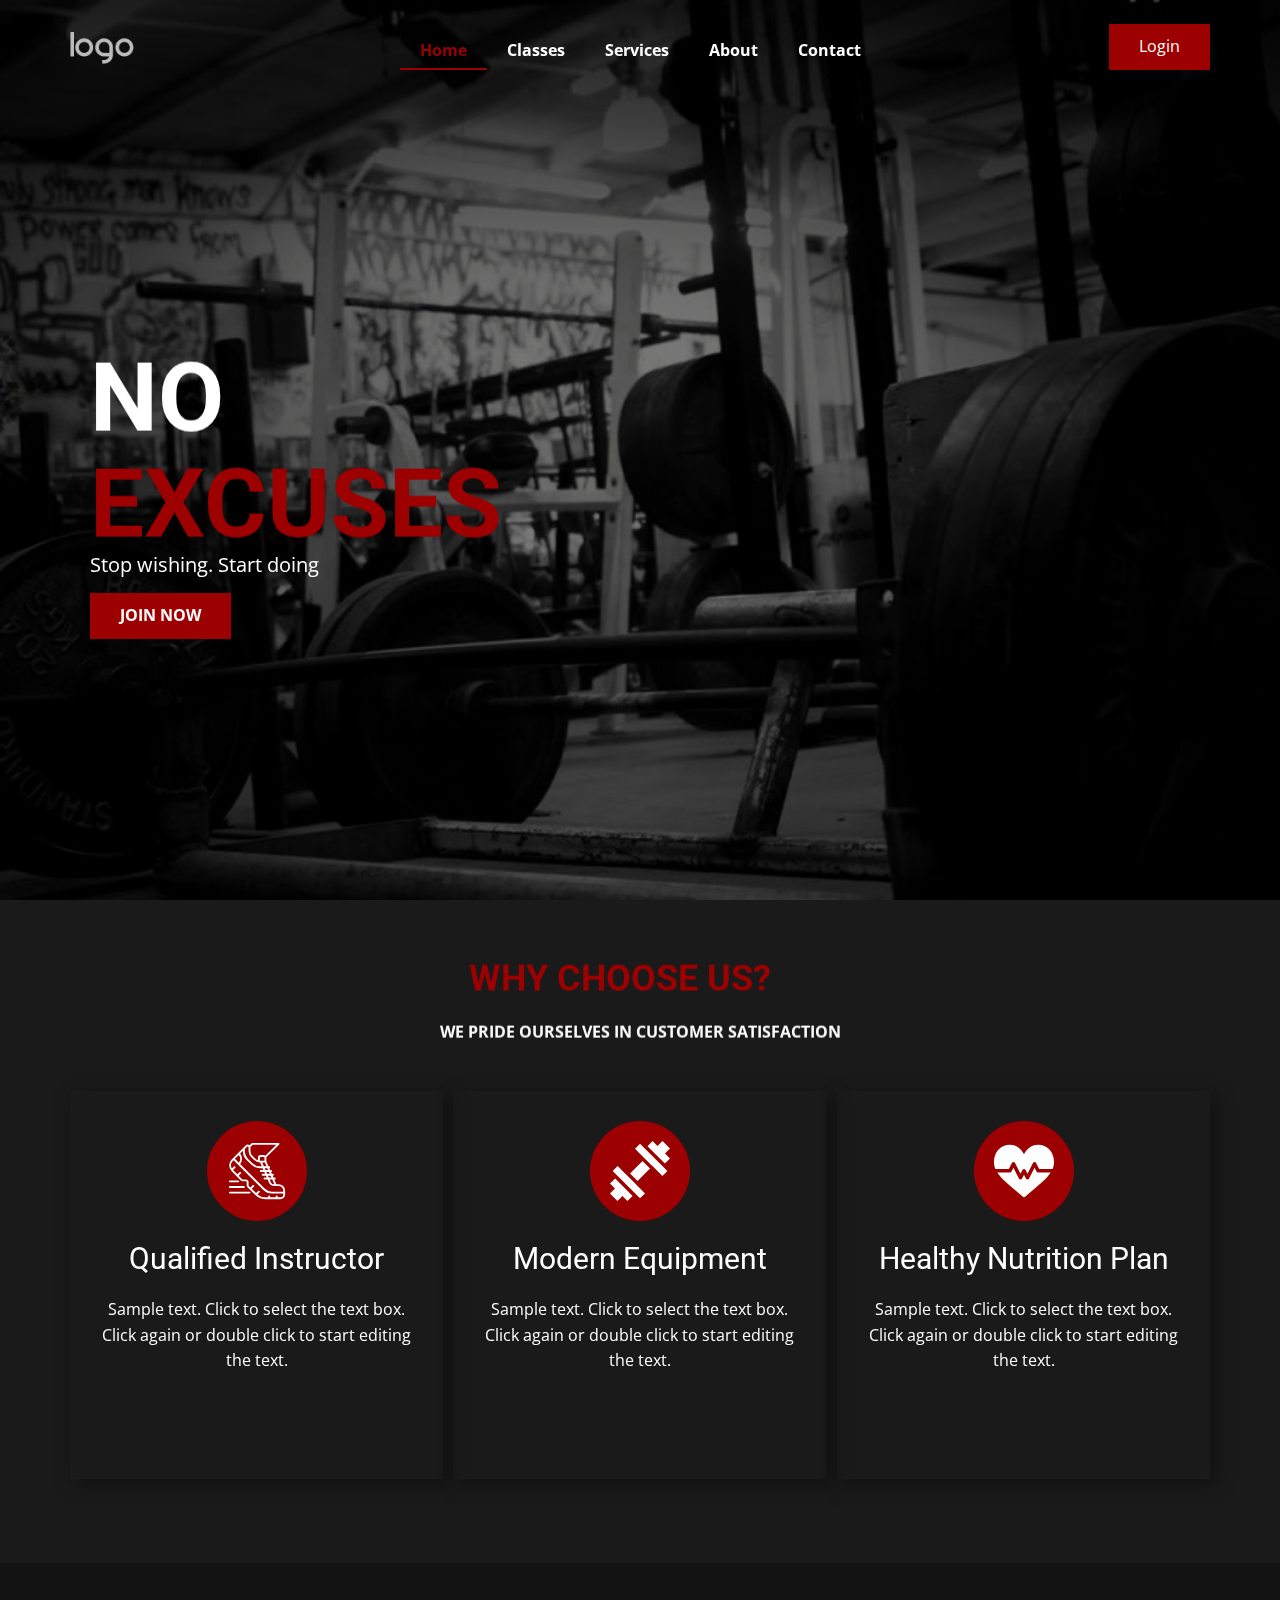
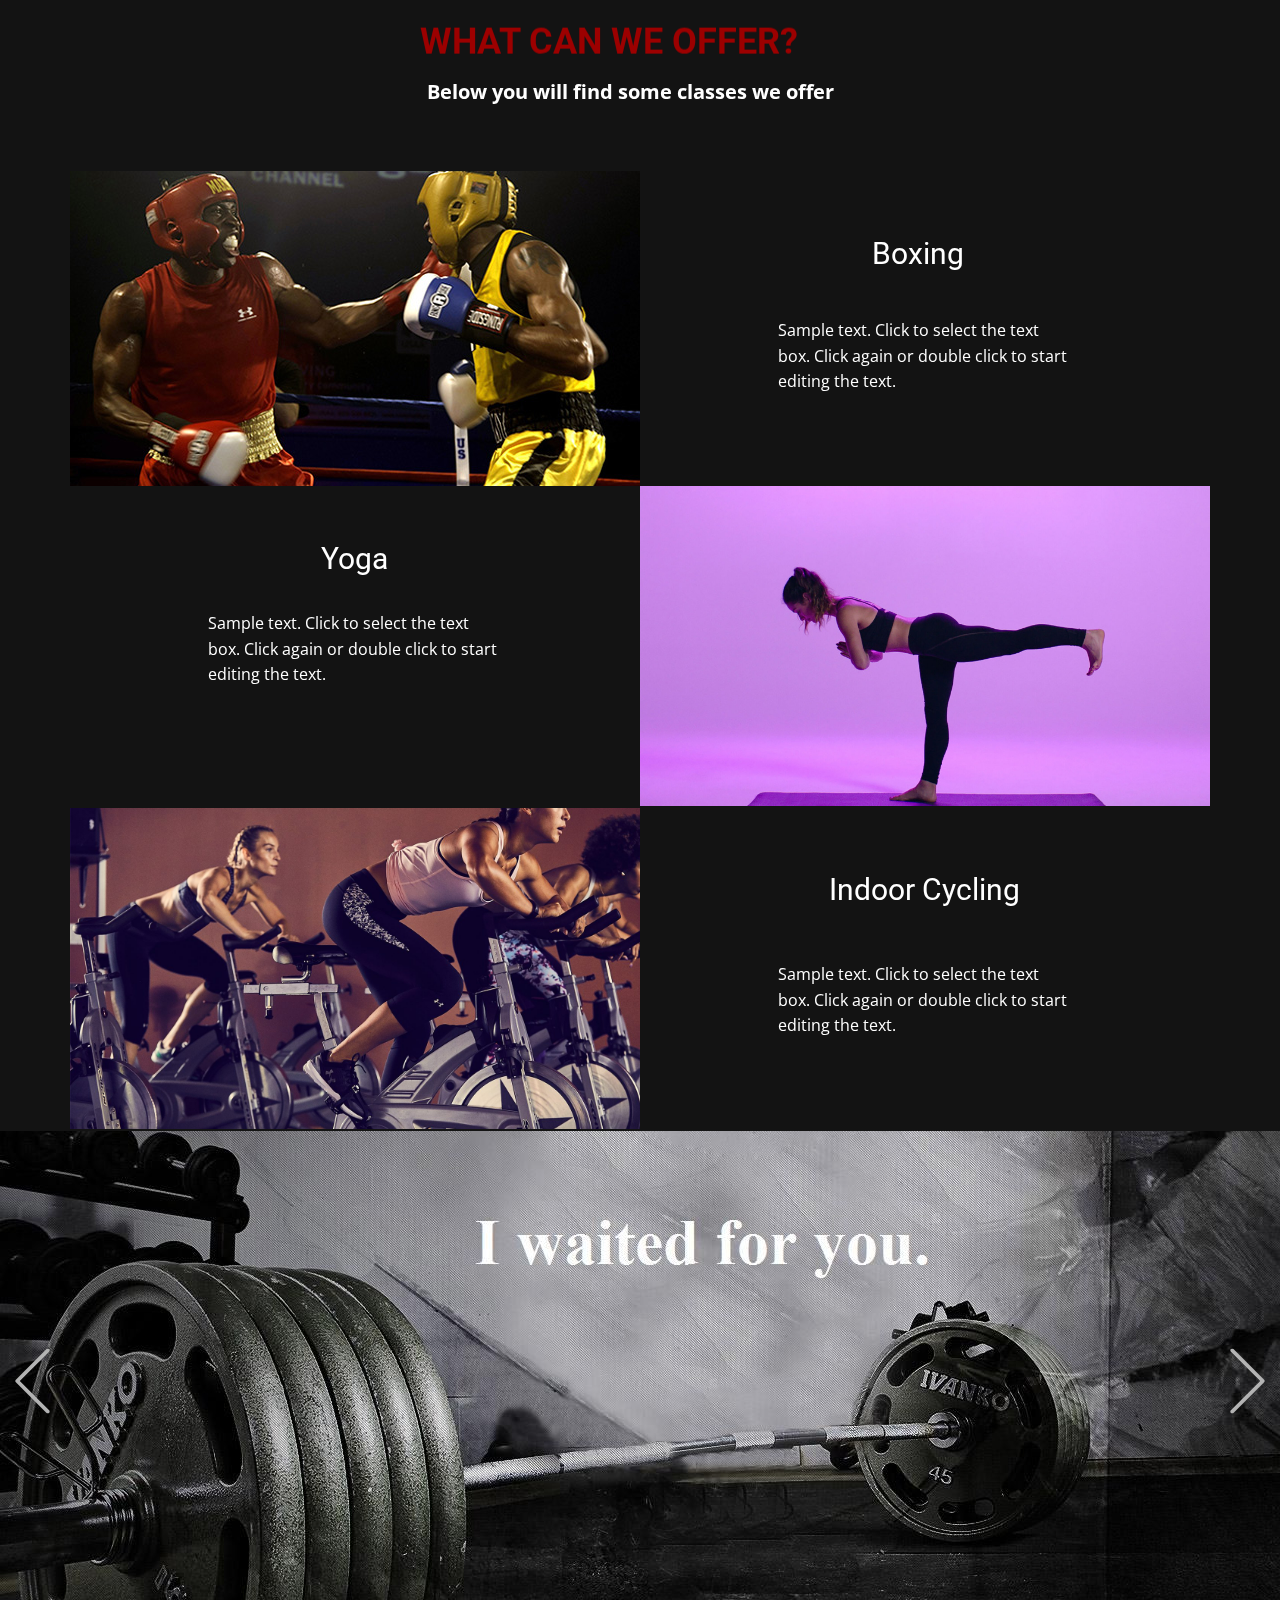
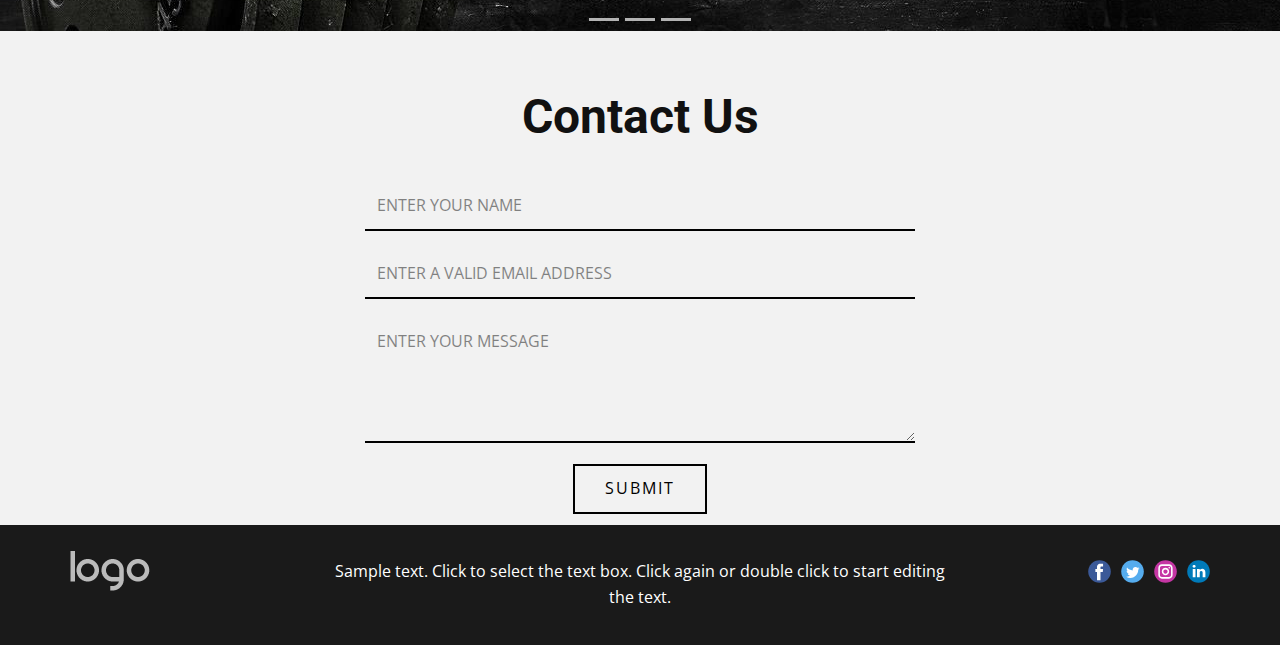
<file: Home.html>
<!DOCTYPE html>
<html style="font-size: 16px;">
  <head>
    <meta name="viewport" content="width=device-width, initial-scale=1.0">
    <meta charset="utf-8">
    <meta name="keywords" content="​NO&nbsp;​Excuses, WHY CHOOSE US?, WHAT CAN WE OFFER?">
    <meta name="description" content="">
    <meta name="page_type" content="np-template-header-footer-from-plugin">
    <title>Home</title>
    <link rel="stylesheet" href="nicepage.css" media="screen">
<link rel="stylesheet" href="Home.css" media="screen">
    <script class="u-script" type="text/javascript" src="jquery.js" defer=""></script>
    <script class="u-script" type="text/javascript" src="nicepage.js" defer=""></script>
    <meta name="generator" content="Nicepage 3.12.1, nicepage.com">
    
    
    
    <link id="u-theme-google-font" rel="stylesheet" href="https://fonts.googleapis.com/css?family=Roboto:100,100i,300,300i,400,400i,500,500i,700,700i,900,900i|Open+Sans:300,300i,400,400i,600,600i,700,700i,800,800i">
    
    
    
    
    
    
    <script type="application/ld+json">{
		"@context": "http://schema.org",
		"@type": "Organization",
		"name": "GYMS",
		"url": "index.html",
		"logo": "images/default-logo.png",
		"sameAs": []
}</script>
    <meta property="og:title" content="Home">
    <meta property="og:type" content="website">
    <meta name="theme-color" content="#478ac9">
    <link rel="canonical" href="index.html">
    <meta property="og:url" content="index.html">
  </head>
  <body class="u-body u-overlap u-overlap-transparent u-stick-footer"><header class="u-clearfix u-gradient u-header u-sticky u-header" id="sec-4501"><div class="u-clearfix u-sheet u-sheet-1">
        <a href="https://nicepage.com/k/radio-website-templates" class="u-btn u-button-style u-gradient u-none u-text-body-alt-color u-btn-1">Login</a>
        <a href="https://nicepage.com" class="u-image u-logo u-image-1">
          <img src="images/default-logo.png" class="u-logo-image u-logo-image-1">
        </a>
        <nav class="u-menu u-menu-dropdown u-offcanvas u-menu-1">
          <div class="menu-collapse" style="font-size: 1rem; letter-spacing: 0px; font-weight: 700;">
            <a class="u-button-style u-custom-border-radius u-custom-color u-custom-left-right-menu-spacing u-custom-padding-bottom u-custom-text-active-color u-custom-text-color u-custom-text-hover-color u-custom-top-bottom-menu-spacing u-nav-link u-text-active-palette-1-base u-text-custom-color-1 u-text-hover-palette-2-base" href="#">
              <svg><use xmlns:xlink="http://www.w3.org/1999/xlink" xlink:href="#menu-hamburger"></use></svg>
              <svg version="1.1" xmlns="http://www.w3.org/2000/svg" xmlns:xlink="http://www.w3.org/1999/xlink"><defs><symbol id="menu-hamburger" viewBox="0 0 16 16" style="width: 16px; height: 16px;"><rect y="1" width="16" height="2"></rect><rect y="7" width="16" height="2"></rect><rect y="13" width="16" height="2"></rect>
</symbol>
</defs></svg>
            </a>
          </div>
          <div class="u-custom-menu u-nav-container">
            <ul class="u-nav u-unstyled u-nav-1"><li class="u-nav-item"><a class="u-border-2 u-border-active-custom-color-1 u-border-hover-custom-color-1 u-border-no-left u-border-no-right u-border-no-top u-button-style u-nav-link u-text-active-custom-color-1 u-text-hover-custom-color-1 u-text-white" href="Home.html" style="padding: 10px 20px;">Home</a>
</li><li class="u-nav-item"><a class="u-border-2 u-border-active-custom-color-1 u-border-hover-custom-color-1 u-border-no-left u-border-no-right u-border-no-top u-button-style u-nav-link u-text-active-custom-color-1 u-text-hover-custom-color-1 u-text-white" href="Classes.html" style="padding: 10px 20px;">Classes</a>
</li><li class="u-nav-item"><a class="u-border-2 u-border-active-custom-color-1 u-border-hover-custom-color-1 u-border-no-left u-border-no-right u-border-no-top u-button-style u-nav-link u-text-active-custom-color-1 u-text-hover-custom-color-1 u-text-white" href="Services.html" style="padding: 10px 20px;">Services</a>
</li><li class="u-nav-item"><a class="u-border-2 u-border-active-custom-color-1 u-border-hover-custom-color-1 u-border-no-left u-border-no-right u-border-no-top u-button-style u-nav-link u-text-active-custom-color-1 u-text-hover-custom-color-1 u-text-white" href="About.html" style="padding: 10px 20px;">About</a>
</li><li class="u-nav-item"><a class="u-border-2 u-border-active-custom-color-1 u-border-hover-custom-color-1 u-border-no-left u-border-no-right u-border-no-top u-button-style u-nav-link u-text-active-custom-color-1 u-text-hover-custom-color-1 u-text-white" href="Contact.html" style="padding: 10px 20px;">Contact</a>
</li></ul>
          </div>
          <div class="u-custom-menu u-nav-container-collapse">
            <div class="u-black u-container-style u-inner-container-layout u-opacity u-opacity-95 u-sidenav">
              <div class="u-sidenav-overflow">
                <div class="u-menu-close"></div>
                <ul class="u-align-center u-nav u-popupmenu-items u-unstyled u-nav-2"><li class="u-nav-item"><a class="u-button-style u-nav-link" href="Home.html" style="padding: 10px 20px;">Home</a>
</li><li class="u-nav-item"><a class="u-button-style u-nav-link" href="Classes.html" style="padding: 10px 20px;">Classes</a>
</li><li class="u-nav-item"><a class="u-button-style u-nav-link" href="Services.html" style="padding: 10px 20px;">Services</a>
</li><li class="u-nav-item"><a class="u-button-style u-nav-link" href="About.html" style="padding: 10px 20px;">About</a>
</li><li class="u-nav-item"><a class="u-button-style u-nav-link" href="Contact.html" style="padding: 10px 20px;">Contact</a>
</li></ul>
              </div>
            </div>
            <div class="u-black u-menu-overlay u-opacity u-opacity-70"></div>
          </div>
        </nav>
      </div></header>
    <section class="u-align-left u-clearfix u-image u-shading u-section-1" src="" data-image-width="1024" data-image-height="640" id="sec-7dd1">
      <div class="u-clearfix u-sheet u-valign-middle-sm u-sheet-1">
        <h1 class="u-text u-title u-text-1" data-animation-name="slideIn" data-animation-duration="1000" data-animation-delay="0" data-animation-direction="Up">
          <span style="font-size: 4.375rem;"></span>
          <br>
          <br>NO&nbsp;<span class="u-text-custom-color-1"> Excuses</span>
        </h1>
        <p class="u-large-text u-text u-text-variant u-text-2" data-animation-name="slideIn" data-animation-duration="1000" data-animation-delay="250" data-animation-direction="Up">Stop wishing. Start doing</p>
        <a href="#" class="u-btn u-button-style u-custom-color-1 u-btn-1" data-animation-name="zoomIn" data-animation-duration="1000" data-animation-delay="1250" data-animation-direction="">Join now</a>
      </div>
    </section>
    <section class="u-align-center u-clearfix u-grey-90 u-section-2" id="sec-e231">
      <div class="u-clearfix u-sheet u-sheet-1">
        <h2 class="u-align-left u-text u-text-custom-color-1 u-text-1" data-animation-name="slideIn" data-animation-duration="500" data-animation-delay="0" data-animation-direction="Down">WHY CHOOSE US?</h2>
        <p class="u-text u-text-2" data-animation-name="slideIn" data-animation-duration="500" data-animation-delay="0" data-animation-direction="Down">WE PRIDE OURSELVES IN CUSTOMER SATISFACTION</p>
        <div class="u-expanded-width-lg u-expanded-width-xl u-list u-list-1">
          <div class="u-repeater u-repeater-1">
            <div class="u-container-style u-list-item u-repeater-item u-list-item-1" data-animation-name="zoomIn" data-animation-duration="1000" data-animation-delay="0" data-animation-direction="">
              <div class="u-container-layout u-similar-container u-container-layout-1"><span class="u-custom-color-1 u-icon u-icon-circle u-spacing-20 u-icon-1" data-animation-name="" data-animation-duration="0" data-animation-delay="0" data-animation-direction=""><svg class="u-svg-link" preserveAspectRatio="xMidYMin slice" viewBox="0 0 512 512" style=""><use xmlns:xlink="http://www.w3.org/1999/xlink" xlink:href="#svg-1843"></use></svg><svg class="u-svg-content" viewBox="0 0 512 512" id="svg-1843"><path d="M440,368H421.22l-17.6-40H408a8,8,0,0,0,0-16H396.58l-7.04-16H392a8,8,0,0,0,0-16h-9.5l-7.04-16H376a8,8,0,0,0,0-16h-7.58l-7.092-16.119A8,8,0,0,0,360,216h-5.66L336,174.318V144a24.021,24.021,0,0,0-.392-4.294L445.657,29.657A8,8,0,0,0,440,16H216a8,8,0,0,0-5.657,2.343L191.951,36.736a24.009,24.009,0,0,0-32.921.921L50.343,146.343,39.808,156.878a72,72,0,0,0,0,101.824l78.059,78.058a23.843,23.843,0,0,0,16.97,7.03H160a8.009,8.009,0,0,1,8,8v25.583a23.843,23.843,0,0,0,7.03,16.97l66.509,66.51A119.215,119.215,0,0,0,326.392,496H456a40.045,40.045,0,0,0,40-40V424A56.064,56.064,0,0,0,440,368Zm0,16a40.045,40.045,0,0,1,40,40v8H383.765a87.428,87.428,0,0,1-62.226-25.774L112.253,196.94a72,72,0,0,0,0-89.88L136,83.313V88.24a103.321,103.321,0,0,0,30.46,73.53l39.77,39.77A103.321,103.321,0,0,0,279.76,232H303.9l7.04,16H288a8,8,0,0,0,0,16h29.98l7.04,16H304a8,8,0,0,0,0,16h28.06l7.04,16H320a8,8,0,0,0,0,16h26.14l14.128,32.11A40.012,40.012,0,0,0,396.881,384H440Zm-36.26-16h-6.859a24.008,24.008,0,0,1-21.968-14.334L363.62,328h22.52ZM379.1,312H356.58l-7.04-16h22.52Zm-14.08-32H342.5l-7.04-16h22.52Zm-36.6-32-7.04-16H343.9l7.04,16Zm-14.08-32-14.08-32h22.52l14.08,32ZM320,168H282.51c-.84,0-1.676-.024-2.51-.061V144a8.009,8.009,0,0,1,8-8h24a8.009,8.009,0,0,1,8,8ZM219.313,32H420.687l-93.462,93.462A23.888,23.888,0,0,0,312,120H288a24.027,24.027,0,0,0-24,24v20.874A55.773,55.773,0,0,1,242.912,151.6l-26.51-26.51A55.634,55.634,0,0,1,200,85.49V54.627a24.274,24.274,0,0,0-.205-3.108Zm-48.97,16.97A8,8,0,0,1,184,54.627V85.49A71.529,71.529,0,0,0,205.088,136.4l26.51,26.51A71.529,71.529,0,0,0,282.51,184h.27l14.08,32h-17.1a87.419,87.419,0,0,1-62.22-25.77l-39.77-39.77A87.419,87.419,0,0,1,152,88.24V67.313Zm-69.487,69.487a56.054,56.054,0,0,1,0,67.086L67.313,152ZM456,480H432v-8a8,8,0,0,0-16,0v8H368v-8a8,8,0,0,0-16,0v8H326.392A103.209,103.209,0,0,1,259.6,455.719L277.66,437.66a8,8,0,0,0-11.32-11.32L248,444.683,211.317,408,229.66,389.66a8,8,0,0,0-11.32-11.32L200,396.683,186.343,383.03A7.949,7.949,0,0,1,184,377.373V351.79a24.027,24.027,0,0,0-24-24H134.837a7.949,7.949,0,0,1-5.657-2.343L99.527,295.793,117.66,277.66a8,8,0,0,0-11.32-11.32L88.207,284.473l-36.68-36.68L69.66,229.66a8,8,0,0,0-11.32-11.32L41.733,234.947a56.034,56.034,0,0,1,9.389-66.755L56,163.313,310.226,417.539A103.318,103.318,0,0,0,383.765,448H480v8A24.027,24.027,0,0,1,456,480Z"></path><path d="M24,352H96a8,8,0,0,0,0-16H24a8,8,0,0,0,0,16Z"></path><path d="M192,432H24a8,8,0,0,0,0,16H192a8,8,0,0,0,0-16Z"></path><path d="M24,400H144a8,8,0,0,0,0-16H24a8,8,0,0,0,0,16Z"></path></svg>
            
            
          </span>
                <h3 class="u-align-center u-text u-text-3">Qualified Instructor</h3>
                <p class="u-align-center u-text u-text-4">Sample text. Click to select the text box. Click again or double click to start editing the text.</p>
              </div>
            </div>
            <div class="u-align-center u-container-style u-list-item u-repeater-item u-list-item-2" data-animation-name="zoomIn" data-animation-duration="1000" data-animation-delay="0" data-animation-direction="">
              <div class="u-container-layout u-similar-container u-container-layout-2"><span class="u-custom-color-1 u-icon u-icon-circle u-spacing-20 u-icon-2" data-animation-name="" data-animation-duration="0" data-animation-delay="0" data-animation-direction=""><svg class="u-svg-link" preserveAspectRatio="xMidYMin slice" viewBox="0 0 512 512" style=""><use xmlns:xlink="http://www.w3.org/1999/xlink" xlink:href="#svg-dca3"></use></svg><svg class="u-svg-content" viewBox="0 0 512 512" x="0px" y="0px" id="svg-dca3" style="enable-background:new 0 0 512 512;"><g><path d="M256.354,22.801l-42.426,42.426c83.442,83.442,65.455,65.455,148.492,148.492l84.853,84.853l42.426-42.426L256.354,22.801z   "></path><path d="M65.435,213.72l-42.426,42.426l233.345,233.345l42.426-42.426C215.791,364.076,151.8,300.085,65.435,213.72z"></path><rect x="211.354" y="181.146" transform="matrix(0.7071 0.7071 -0.7071 0.7071 256.2071 -106.2458)" width="90" height="150"></rect><polygon points="0,363.508 42.426,405.934 0,448.36 63.64,512 106.066,469.574 148.492,512 192.714,468.278 44.222,319.786  "></polygon><polygon points="512,148.492 469.574,106.066 512,64.347 447.653,0 405.934,42.426 363.508,0 319.993,44.014 468.486,192.507  "></polygon>
</g></svg>
            
            
          </span>
                <h3 class="u-align-center u-text u-text-5">Modern Equipment</h3>
                <p class="u-align-center u-text u-text-6">Sample text. Click to select the text box. Click again or double click to start editing the text.</p>
              </div>
            </div>
            <div class="u-align-center u-container-style u-list-item u-repeater-item u-list-item-3" data-animation-name="zoomIn" data-animation-duration="1000" data-animation-delay="0" data-animation-direction="">
              <div class="u-container-layout u-similar-container u-container-layout-3"><span class="u-custom-color-1 u-icon u-icon-circle u-spacing-20 u-icon-3" data-animation-name="" data-animation-duration="0" data-animation-delay="0" data-animation-direction=""><svg class="u-svg-link" preserveAspectRatio="xMidYMin slice" viewBox="0 0 512 512" style=""><use xmlns:xlink="http://www.w3.org/1999/xlink" xlink:href="#svg-dcb9"></use></svg><svg class="u-svg-content" viewBox="0 0 512 512" x="0px" y="0px" id="svg-dcb9" style="enable-background:new 0 0 512 512;"><g><g><path d="M376,33c-60.659,0-99.595,42.012-120,79.849C235.595,75.011,196.659,33,136,33C59.037,33,0,95.446,0,178.268    c0,21.61,4.327,41.561,12.294,60.732h114.434l25.854-51.709c5.098-10.166,21.738-10.166,26.836,0L226,280.456l16.582-33.164    c5.098-10.166,21.738-10.166,26.836,0L286,280.456l46.582-93.164c5.098-10.166,21.738-10.166,26.836,0L385.272,239h114.434    C507.673,219.829,512,199.878,512,178.268C512,95.446,452.963,33,376,33z"></path>
</g>
</g><g><g><path d="M376,269c-5.684,0-10.869-3.208-13.418-8.291L346,227.545l-46.582,93.164C296.869,325.792,291.684,329,286,329    c-5.684,0-10.869-3.208-13.418-8.291L256,287.545l-16.582,33.164c-5.098,10.166-21.738,10.166-26.836,0L166,227.545    l-16.582,33.164C146.869,265.792,141.684,269,136,269H28.037c30.873,48.574,86.474,94.713,156.024,153.413    c19.526,16.479,40.298,34.014,62.109,52.925c2.827,2.446,6.328,3.662,9.829,3.662s7.002-1.216,9.829-3.662    c21.812-18.911,42.583-36.445,62.109-52.925c69.551-58.7,125.151-104.839,156.024-153.413H376z"></path>
</g>
</g></svg>
            
            
          </span>
                <h3 class="u-align-center u-text u-text-7">Healthy Nutrition Plan</h3>
                <p class="u-align-center u-text u-text-8">Sample text. Click to select the text box. Click again or double click to start editing the text.</p>
              </div>
            </div>
          </div>
        </div>
      </div>
    </section>
    <section class="u-clearfix u-custom-color-4 u-section-3" id="sec-a8c8">
      <div class="u-clearfix u-sheet u-sheet-1">
        <h2 class="u-text u-text-custom-color-1 u-text-1" data-animation-name="slideIn" data-animation-duration="500" data-animation-delay="0" data-animation-direction="Down">WHAT CAN WE OFFER?</h2>
        <p class="u-text u-text-2" data-animation-name="slideIn" data-animation-duration="500" data-animation-delay="0" data-animation-direction="Down">Below you will find some classes we offer</p>
        <div class="u-clearfix u-expanded-width u-layout-wrap u-layout-wrap-1">
          <div class="u-layout">
            <div class="u-layout-col">
              <div class="u-size-30">
                <div class="u-layout-row">
                  <div class="u-container-style u-effect-hover-zoom u-layout-cell u-size-30 u-layout-cell-1" data-image-width="570" data-image-height="381" data-animation-name="slideIn" data-animation-duration="1000" data-animation-delay="250" data-animation-direction="Left">
                    <div class="u-background-effect u-expanded">
                      <div class="u-background-effect-image u-expanded u-image u-image-1" data-image-width="570" data-image-height="381"></div>
                    </div>
                    <div class="u-container-layout u-container-layout-1"></div>
                  </div>
                  <div class="u-container-style u-layout-cell u-size-30 u-layout-cell-2" data-animation-name="slideIn" data-animation-duration="1000" data-animation-delay="250" data-animation-direction="Right">
                    <div class="u-container-layout u-container-layout-2">
                      <h3 class="u-text u-text-3">Boxing</h3>
                      <p class="u-text u-text-4">Sample text. Click to select the text box. Click again or double click to start editing the text.</p>
                    </div>
                  </div>
                </div>
              </div>
              <div class="u-size-30">
                <div class="u-layout-row">
                  <div class="u-container-style u-layout-cell u-size-30 u-layout-cell-3" data-animation-name="slideIn" data-animation-duration="1000" data-animation-delay="250" data-animation-direction="Left">
                    <div class="u-container-layout u-valign-bottom-xs u-container-layout-3">
                      <h3 class="u-text u-text-5">Yoga</h3>
                      <p class="u-text u-text-6">Sample text. Click to select the text box. Click again or double click to start editing the text.</p>
                    </div>
                  </div>
                  <div class="u-container-style u-image u-layout-cell u-size-30 u-image-2" data-image-width="2048" data-image-height="1365" data-animation-name="slideIn" data-animation-duration="1000" data-animation-delay="250" data-animation-direction="Right">
                    <div class="u-container-layout u-container-layout-4"></div>
                  </div>
                </div>
              </div>
            </div>
          </div>
        </div>
        <div class="u-clearfix u-expanded-width u-layout-wrap u-layout-wrap-2">
          <div class="u-layout">
            <div class="u-layout-row">
              <div class="u-container-style u-image u-layout-cell u-size-30 u-image-3" data-image-width="1504" data-image-height="944" data-animation-name="slideIn" data-animation-duration="1000" data-animation-delay="250" data-animation-direction="Left">
                <div class="u-container-layout u-container-layout-5"></div>
              </div>
              <div class="u-container-style u-layout-cell u-size-30 u-layout-cell-6" data-animation-name="slideIn" data-animation-duration="1000" data-animation-delay="250" data-animation-direction="Right">
                <div class="u-container-layout u-container-layout-6">
                  <h3 class="u-text u-text-7">Indoor Cycling</h3>
                  <p class="u-text u-text-8">Sample text. Click to select the text box. Click again or double click to start editing the text.</p>
                </div>
              </div>
            </div>
          </div>
        </div>
      </div>
    </section>
    <section id="carousel_7243" class="u-carousel u-slide u-block-133b-1" data-u-ride="carousel" data-interval="5000">
      <ol class="u-absolute-hcenter u-carousel-indicators u-block-133b-2">
        <li data-u-target="#carousel_7243" data-u-slide-to="0" class="u-active u-grey-30"></li>
        <li data-u-target="#carousel_7243" class="u-grey-30" data-u-slide-to="1"></li>
        <li data-u-target="#carousel_7243" class="u-grey-30" data-u-slide-to="2"></li>
      </ol>
      <div class="u-carousel-inner" role="listbox">
        <div class="u-active u-align-left u-carousel-item u-clearfix u-image u-section-4-1" data-image-width="1280" data-image-height="808">
          <div class="u-clearfix u-sheet u-sheet-1"></div>
        </div>
        <div class="u-carousel-item u-clearfix u-image u-section-4-2" data-image-width="1600" data-image-height="1000">
          <div class="u-clearfix u-sheet u-sheet-1"></div>
        </div>
        <div class="u-carousel-item u-clearfix u-image u-section-4-3" data-image-width="2120" data-image-height="1415">
          <div class="u-clearfix u-sheet u-sheet-1"></div>
        </div>
      </div>
      <a class="u-absolute-vcenter u-carousel-control u-carousel-control-prev u-text-grey-30 u-block-133b-3" href="#carousel_7243" role="button" data-u-slide="prev">
        <span aria-hidden="true">
          <svg viewBox="0 0 477.175 477.175"><path d="M145.188,238.575l215.5-215.5c5.3-5.3,5.3-13.8,0-19.1s-13.8-5.3-19.1,0l-225.1,225.1c-5.3,5.3-5.3,13.8,0,19.1l225.1,225
                    c2.6,2.6,6.1,4,9.5,4s6.9-1.3,9.5-4c5.3-5.3,5.3-13.8,0-19.1L145.188,238.575z"></path></svg>
        </span>
        <span class="sr-only">Previous</span>
      </a>
      <a class="u-absolute-vcenter u-carousel-control u-carousel-control-next u-text-grey-30 u-block-133b-4" href="#carousel_7243" role="button" data-u-slide="next">
        <span aria-hidden="true">
          <svg viewBox="0 0 477.175 477.175"><path d="M360.731,229.075l-225.1-225.1c-5.3-5.3-13.8-5.3-19.1,0s-5.3,13.8,0,19.1l215.5,215.5l-215.5,215.5
                    c-5.3,5.3-5.3,13.8,0,19.1c2.6,2.6,6.1,4,9.5,4c3.4,0,6.9-1.3,9.5-4l225.1-225.1C365.931,242.875,365.931,234.275,360.731,229.075z"></path></svg>
        </span>
        <span class="sr-only">Next</span>
      </a>
    </section>
    <section class="u-align-center u-clearfix u-grey-5 u-section-5" id="sec-347b">
      <div class="u-clearfix u-sheet u-sheet-1">
        <h1 class="u-text u-text-1">Contact Us</h1>
        <div class="u-form u-form-1">
          <form action="#" method="POST" class="u-clearfix u-form-spacing-20 u-form-vertical u-inner-form" style="padding: 10px" source="custom" name="form">
            <div class="u-form-group u-form-name">
              <label for="name-3b9a" class="u-form-control-hidden u-label">Name</label>
              <input type="text" placeholder="Enter your Name" id="name-3b9a" name="name" class="u-border-2 u-border-black u-border-no-left u-border-no-right u-border-no-top u-input u-input-rectangle u-input-1" required="">
            </div>
            <div class="u-form-email u-form-group">
              <label for="email-3b9a" class="u-form-control-hidden u-label">Email</label>
              <input type="email" placeholder="Enter a valid email address" id="email-3b9a" name="email" class="u-border-2 u-border-black u-border-no-left u-border-no-right u-border-no-top u-input u-input-rectangle u-input-2" required="">
            </div>
            <div class="u-form-group u-form-message">
              <label for="message-3b9a" class="u-form-control-hidden u-label">Message</label>
              <textarea placeholder="Enter your message" rows="4" cols="50" id="message-3b9a" name="message" class="u-border-2 u-border-black u-border-no-left u-border-no-right u-border-no-top u-input u-input-rectangle u-input-3" required=""></textarea>
            </div>
            <div class="u-align-center u-form-group u-form-submit">
              <a href="#" class="u-border-2 u-border-black u-btn u-btn-rectangle u-btn-submit u-button-style u-none u-btn-1">Submit</a>
              <input type="submit" value="submit" class="u-form-control-hidden">
            </div>
            <div class="u-form-send-message u-form-send-success"> Thank you! Your message has been sent. </div>
            <div class="u-form-send-error u-form-send-message"> Unable to send your message. Please fix errors then try again. </div>
            <input type="hidden" value="" name="recaptchaResponse">
          </form>
        </div>
      </div>
    </section>
    <style class="u-overlap-style">.u-overlap:not(.u-sticky-scroll) .u-header {
}</style>
    
    
    <footer class="u-align-center-md u-align-center-sm u-align-center-xs u-clearfix u-footer u-grey-90" id="sec-c927"><div class="u-clearfix u-sheet u-valign-middle-lg u-valign-middle-xl u-sheet-1">
        <a href="https://nicepage.com" class="u-image u-logo u-image-1" data-image-width="80" data-image-height="40">
          <img src="images/default-logo.png" class="u-logo-image u-logo-image-1" data-image-width="80">
        </a>
        <div class="u-align-left u-social-icons u-spacing-10 u-social-icons-1">
          <a class="u-social-url" title="facebook" target="_blank" href=""><span class="u-icon u-icon-circle u-social-facebook u-social-icon u-icon-1"><svg class="u-svg-link" preserveAspectRatio="xMidYMin slice" viewBox="0 0 112 112" style=""><use xmlns:xlink="http://www.w3.org/1999/xlink" xlink:href="#svg-f164"></use></svg><svg class="u-svg-content" viewBox="0 0 112 112" x="0" y="0" id="svg-f164"><circle fill="currentColor" cx="56.1" cy="56.1" r="55"></circle><path fill="#FFFFFF" d="M73.5,31.6h-9.1c-1.4,0-3.6,0.8-3.6,3.9v8.5h12.6L72,58.3H60.8v40.8H43.9V58.3h-8V43.9h8v-9.2
            c0-6.7,3.1-17,17-17h12.5v13.9H73.5z"></path></svg></span>
          </a>
          <a class="u-social-url" title="twitter" target="_blank" href=""><span class="u-icon u-icon-circle u-social-icon u-social-twitter u-icon-2"><svg class="u-svg-link" preserveAspectRatio="xMidYMin slice" viewBox="0 0 112 112" style=""><use xmlns:xlink="http://www.w3.org/1999/xlink" xlink:href="#svg-c653"></use></svg><svg class="u-svg-content" viewBox="0 0 112 112" x="0" y="0" id="svg-c653"><circle fill="currentColor" class="st0" cx="56.1" cy="56.1" r="55"></circle><path fill="#FFFFFF" d="M83.8,47.3c0,0.6,0,1.2,0,1.7c0,17.7-13.5,38.2-38.2,38.2C38,87.2,31,85,25,81.2c1,0.1,2.1,0.2,3.2,0.2
            c6.3,0,12.1-2.1,16.7-5.7c-5.9-0.1-10.8-4-12.5-9.3c0.8,0.2,1.7,0.2,2.5,0.2c1.2,0,2.4-0.2,3.5-0.5c-6.1-1.2-10.8-6.7-10.8-13.1
            c0-0.1,0-0.1,0-0.2c1.8,1,3.9,1.6,6.1,1.7c-3.6-2.4-6-6.5-6-11.2c0-2.5,0.7-4.8,1.8-6.7c6.6,8.1,16.5,13.5,27.6,14
            c-0.2-1-0.3-2-0.3-3.1c0-7.4,6-13.4,13.4-13.4c3.9,0,7.3,1.6,9.8,4.2c3.1-0.6,5.9-1.7,8.5-3.3c-1,3.1-3.1,5.8-5.9,7.4
            c2.7-0.3,5.3-1,7.7-2.1C88.7,43,86.4,45.4,83.8,47.3z"></path></svg></span>
          </a>
          <a class="u-social-url" title="instagram" target="_blank" href=""><span class="u-icon u-icon-circle u-social-icon u-social-instagram u-icon-3"><svg class="u-svg-link" preserveAspectRatio="xMidYMin slice" viewBox="0 0 112 112" style=""><use xmlns:xlink="http://www.w3.org/1999/xlink" xlink:href="#svg-ac4c"></use></svg><svg class="u-svg-content" viewBox="0 0 112 112" x="0" y="0" id="svg-ac4c"><circle fill="currentColor" cx="56.1" cy="56.1" r="55"></circle><path fill="#FFFFFF" d="M55.9,38.2c-9.9,0-17.9,8-17.9,17.9C38,66,46,74,55.9,74c9.9,0,17.9-8,17.9-17.9C73.8,46.2,65.8,38.2,55.9,38.2
            z M55.9,66.4c-5.7,0-10.3-4.6-10.3-10.3c-0.1-5.7,4.6-10.3,10.3-10.3c5.7,0,10.3,4.6,10.3,10.3C66.2,61.8,61.6,66.4,55.9,66.4z"></path><path fill="#FFFFFF" d="M74.3,33.5c-2.3,0-4.2,1.9-4.2,4.2s1.9,4.2,4.2,4.2s4.2-1.9,4.2-4.2S76.6,33.5,74.3,33.5z"></path><path fill="#FFFFFF" d="M73.1,21.3H38.6c-9.7,0-17.5,7.9-17.5,17.5v34.5c0,9.7,7.9,17.6,17.5,17.6h34.5c9.7,0,17.5-7.9,17.5-17.5V38.8
            C90.6,29.1,82.7,21.3,73.1,21.3z M83,73.3c0,5.5-4.5,9.9-9.9,9.9H38.6c-5.5,0-9.9-4.5-9.9-9.9V38.8c0-5.5,4.5-9.9,9.9-9.9h34.5
            c5.5,0,9.9,4.5,9.9,9.9V73.3z"></path></svg></span>
          </a>
          <a class="u-social-url" title="linkedin" target="_blank" href=""><span class="u-icon u-icon-circle u-social-icon u-social-linkedin u-icon-4"><svg class="u-svg-link" preserveAspectRatio="xMidYMin slice" viewBox="0 0 112 112" style=""><use xmlns:xlink="http://www.w3.org/1999/xlink" xlink:href="#svg-2d0c"></use></svg><svg class="u-svg-content" viewBox="0 0 112 112" x="0" y="0" id="svg-2d0c"><circle fill="currentColor" cx="56.1" cy="56.1" r="55"></circle><path fill="#FFFFFF" d="M41.3,83.7H27.9V43.4h13.4V83.7z M34.6,37.9L34.6,37.9c-4.6,0-7.5-3.1-7.5-7c0-4,3-7,7.6-7s7.4,3,7.5,7
            C42.2,34.8,39.2,37.9,34.6,37.9z M89.6,83.7H76.2V62.2c0-5.4-1.9-9.1-6.8-9.1c-3.7,0-5.9,2.5-6.9,4.9c-0.4,0.9-0.4,2.1-0.4,3.3v22.5
            H48.7c0,0,0.2-36.5,0-40.3h13.4v5.7c1.8-2.7,5-6.7,12.1-6.7c8.8,0,15.4,5.8,15.4,18.1V83.7z"></path></svg></span>
          </a>
        </div>
        <p class="u-align-center-lg u-align-center-md u-align-center-xl u-text u-text-1">Sample text. Click to select the text box. Click again or double click to start editing the text.</p>
      </div></footer>
  </body>
</html>
</file>
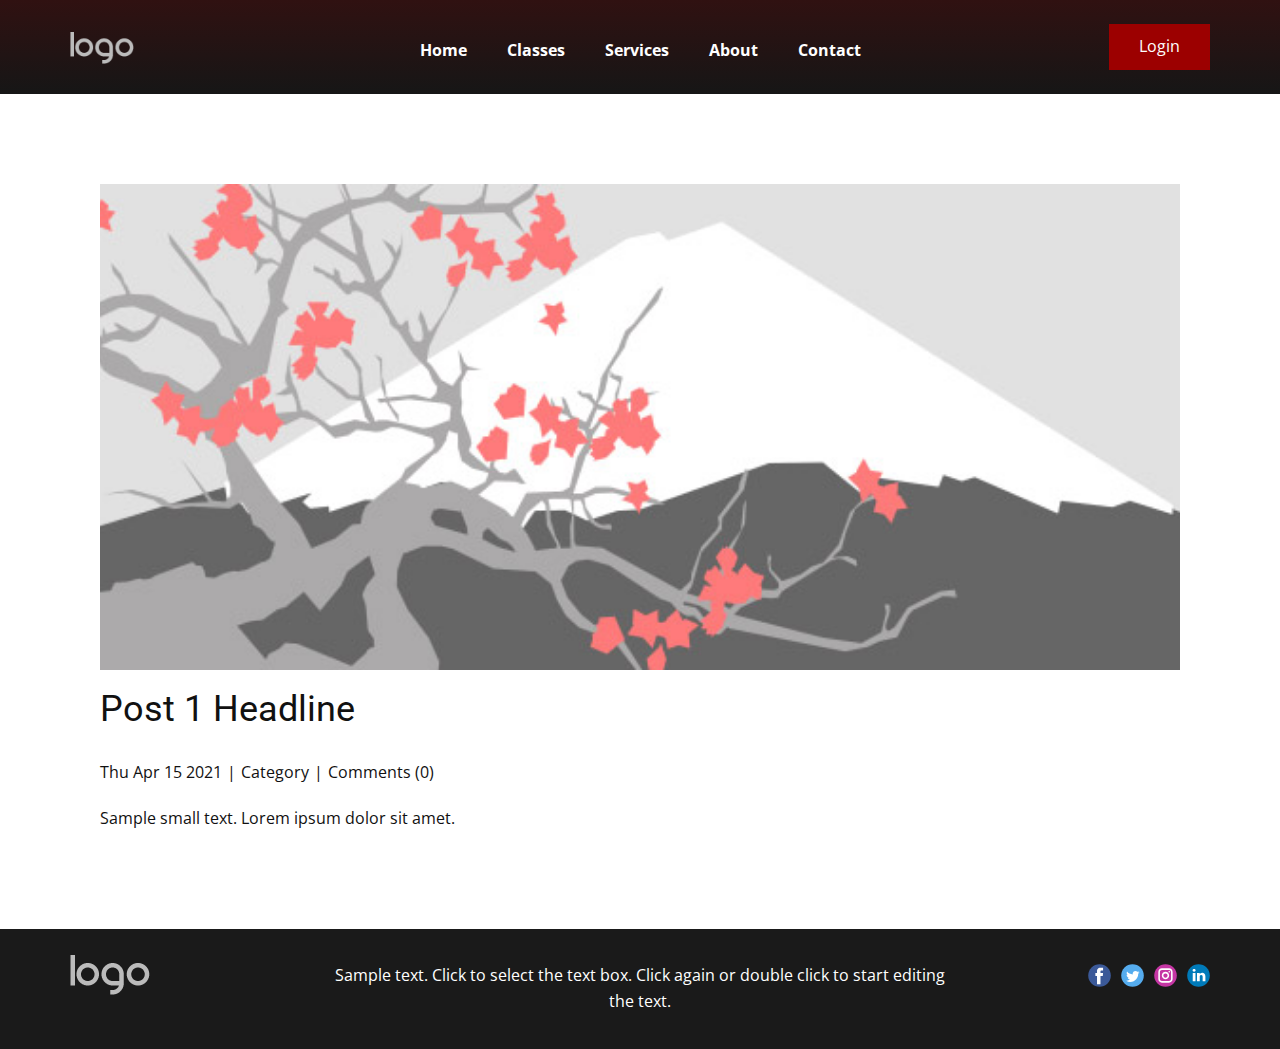
<file: Post-Template.html>
<!DOCTYPE html>
<html style="font-size: 16px;">
  <head>
    <meta name="viewport" content="width=device-width, initial-scale=1.0">
    <meta charset="utf-8">
    <meta name="keywords" content="Post 1 Headline">
    <meta name="description" content="">
    <meta name="page_type" content="np-template-header-footer-from-plugin">
    <title>Post Template</title>
    <link rel="stylesheet" href="nicepage.css" media="screen">
<link rel="stylesheet" href="Post-Template.css" media="screen">
    <script class="u-script" type="text/javascript" src="jquery.js" defer=""></script>
    <script class="u-script" type="text/javascript" src="nicepage.js" defer=""></script>
    <meta name="generator" content="Nicepage 3.12.1, nicepage.com">
    <link id="u-theme-google-font" rel="stylesheet" href="https://fonts.googleapis.com/css?family=Roboto:100,100i,300,300i,400,400i,500,500i,700,700i,900,900i|Open+Sans:300,300i,400,400i,600,600i,700,700i,800,800i">
    
    
    <script type="application/ld+json">{
		"@context": "http://schema.org",
		"@type": "Organization",
		"name": "GYMS",
		"url": "index.html",
		"logo": "images/default-logo.png",
		"sameAs": []
}</script>
    <meta property="og:title" content="Post Template">
    <meta property="og:type" content="website">
    <meta name="theme-color" content="#478ac9">
    <link rel="canonical" href="index.html">
    <meta property="og:url" content="index.html">
  </head>
  <body class="u-body"><header class="u-clearfix u-gradient u-header u-sticky u-header" id="sec-4501"><div class="u-clearfix u-sheet u-sheet-1">
        <a href="https://nicepage.com/k/radio-website-templates" class="u-btn u-button-style u-gradient u-none u-text-body-alt-color u-btn-1">Login</a>
        <a href="https://nicepage.com" class="u-image u-logo u-image-1">
          <img src="images/default-logo.png" class="u-logo-image u-logo-image-1">
        </a>
        <nav class="u-menu u-menu-dropdown u-offcanvas u-menu-1">
          <div class="menu-collapse" style="font-size: 1rem; letter-spacing: 0px; font-weight: 700;">
            <a class="u-button-style u-custom-border-radius u-custom-color u-custom-left-right-menu-spacing u-custom-padding-bottom u-custom-text-active-color u-custom-text-color u-custom-text-hover-color u-custom-top-bottom-menu-spacing u-nav-link u-text-active-palette-1-base u-text-custom-color-1 u-text-hover-palette-2-base" href="#">
              <svg><use xmlns:xlink="http://www.w3.org/1999/xlink" xlink:href="#menu-hamburger"></use></svg>
              <svg version="1.1" xmlns="http://www.w3.org/2000/svg" xmlns:xlink="http://www.w3.org/1999/xlink"><defs><symbol id="menu-hamburger" viewBox="0 0 16 16" style="width: 16px; height: 16px;"><rect y="1" width="16" height="2"></rect><rect y="7" width="16" height="2"></rect><rect y="13" width="16" height="2"></rect>
</symbol>
</defs></svg>
            </a>
          </div>
          <div class="u-custom-menu u-nav-container">
            <ul class="u-nav u-unstyled u-nav-1"><li class="u-nav-item"><a class="u-border-2 u-border-active-custom-color-1 u-border-hover-custom-color-1 u-border-no-left u-border-no-right u-border-no-top u-button-style u-nav-link u-text-active-custom-color-1 u-text-hover-custom-color-1 u-text-white" href="Home.html" style="padding: 10px 20px;">Home</a>
</li><li class="u-nav-item"><a class="u-border-2 u-border-active-custom-color-1 u-border-hover-custom-color-1 u-border-no-left u-border-no-right u-border-no-top u-button-style u-nav-link u-text-active-custom-color-1 u-text-hover-custom-color-1 u-text-white" href="Classes.html" style="padding: 10px 20px;">Classes</a>
</li><li class="u-nav-item"><a class="u-border-2 u-border-active-custom-color-1 u-border-hover-custom-color-1 u-border-no-left u-border-no-right u-border-no-top u-button-style u-nav-link u-text-active-custom-color-1 u-text-hover-custom-color-1 u-text-white" href="Services.html" style="padding: 10px 20px;">Services</a>
</li><li class="u-nav-item"><a class="u-border-2 u-border-active-custom-color-1 u-border-hover-custom-color-1 u-border-no-left u-border-no-right u-border-no-top u-button-style u-nav-link u-text-active-custom-color-1 u-text-hover-custom-color-1 u-text-white" href="About.html" style="padding: 10px 20px;">About</a>
</li><li class="u-nav-item"><a class="u-border-2 u-border-active-custom-color-1 u-border-hover-custom-color-1 u-border-no-left u-border-no-right u-border-no-top u-button-style u-nav-link u-text-active-custom-color-1 u-text-hover-custom-color-1 u-text-white" href="Contact.html" style="padding: 10px 20px;">Contact</a>
</li></ul>
          </div>
          <div class="u-custom-menu u-nav-container-collapse">
            <div class="u-black u-container-style u-inner-container-layout u-opacity u-opacity-95 u-sidenav">
              <div class="u-sidenav-overflow">
                <div class="u-menu-close"></div>
                <ul class="u-align-center u-nav u-popupmenu-items u-unstyled u-nav-2"><li class="u-nav-item"><a class="u-button-style u-nav-link" href="Home.html" style="padding: 10px 20px;">Home</a>
</li><li class="u-nav-item"><a class="u-button-style u-nav-link" href="Classes.html" style="padding: 10px 20px;">Classes</a>
</li><li class="u-nav-item"><a class="u-button-style u-nav-link" href="Services.html" style="padding: 10px 20px;">Services</a>
</li><li class="u-nav-item"><a class="u-button-style u-nav-link" href="About.html" style="padding: 10px 20px;">About</a>
</li><li class="u-nav-item"><a class="u-button-style u-nav-link" href="Contact.html" style="padding: 10px 20px;">Contact</a>
</li></ul>
              </div>
            </div>
            <div class="u-black u-menu-overlay u-opacity u-opacity-70"></div>
          </div>
        </nav>
      </div></header>
    <section class="u-align-center u-clearfix u-section-1" id="sec-7a15">
      <div class="u-clearfix u-sheet u-valign-middle-md u-valign-middle-sm u-valign-middle-xs u-sheet-1"><!--post_details--><!--post_details_options_json--><!--{"source":""}--><!--/post_details_options_json--><!--blog_post-->
        <div class="u-container-style u-expanded-width u-post-details u-post-details-1">
          <div class="u-container-layout u-valign-middle u-container-layout-1"><!--blog_post_image-->
            <img alt="" class="u-blog-control u-expanded-width u-image u-image-default u-image-1" src="images/2.jpeg"><!--/blog_post_image--><!--blog_post_header-->
            <h2 class="u-blog-control u-text u-text-1">
              <a class="u-post-header-link" href="blog/post.html"><!--blog_post_header_content-->Post 1 Headline<!--/blog_post_header_content--></a>
            </h2><!--/blog_post_header--><!--blog_post_metadata-->
            <div class="u-blog-control u-metadata u-metadata-1"><!--blog_post_metadata_date-->
              <span class="u-meta-date u-meta-icon"><!--blog_post_metadata_date_content-->Thu Apr 15 2021<!--/blog_post_metadata_date_content--></span><!--/blog_post_metadata_date--><!--blog_post_metadata_category-->
              <span class="u-meta-category u-meta-icon"><!--blog_post_metadata_category_content-->Category<!--/blog_post_metadata_category_content--></span><!--/blog_post_metadata_category--><!--blog_post_metadata_comments-->
              <span class="u-meta-comments u-meta-icon"><!--blog_post_metadata_comments_content-->Comments (0)<!--/blog_post_metadata_comments_content--></span><!--/blog_post_metadata_comments-->
            </div><!--/blog_post_metadata--><!--blog_post_content-->
            <div class="u-align-justify u-blog-control u-post-content u-text u-text-2"><!--blog_post_content_content-->Sample small text. Lorem ipsum dolor sit amet.<!--/blog_post_content_content--></div><!--/blog_post_content-->
          </div>
        </div><!--/blog_post--><!--/post_details-->
      </div>
    </section>
    
    
    <footer class="u-align-center-md u-align-center-sm u-align-center-xs u-clearfix u-footer u-grey-90" id="sec-c927"><div class="u-clearfix u-sheet u-valign-middle-lg u-valign-middle-xl u-sheet-1">
        <a href="https://nicepage.com" class="u-image u-logo u-image-1" data-image-width="80" data-image-height="40">
          <img src="images/default-logo.png" class="u-logo-image u-logo-image-1" data-image-width="80">
        </a>
        <div class="u-align-left u-social-icons u-spacing-10 u-social-icons-1">
          <a class="u-social-url" title="facebook" target="_blank" href=""><span class="u-icon u-icon-circle u-social-facebook u-social-icon u-icon-1"><svg class="u-svg-link" preserveAspectRatio="xMidYMin slice" viewBox="0 0 112 112" style=""><use xmlns:xlink="http://www.w3.org/1999/xlink" xlink:href="#svg-f164"></use></svg><svg class="u-svg-content" viewBox="0 0 112 112" x="0" y="0" id="svg-f164"><circle fill="currentColor" cx="56.1" cy="56.1" r="55"></circle><path fill="#FFFFFF" d="M73.5,31.6h-9.1c-1.4,0-3.6,0.8-3.6,3.9v8.5h12.6L72,58.3H60.8v40.8H43.9V58.3h-8V43.9h8v-9.2
            c0-6.7,3.1-17,17-17h12.5v13.9H73.5z"></path></svg></span>
          </a>
          <a class="u-social-url" title="twitter" target="_blank" href=""><span class="u-icon u-icon-circle u-social-icon u-social-twitter u-icon-2"><svg class="u-svg-link" preserveAspectRatio="xMidYMin slice" viewBox="0 0 112 112" style=""><use xmlns:xlink="http://www.w3.org/1999/xlink" xlink:href="#svg-c653"></use></svg><svg class="u-svg-content" viewBox="0 0 112 112" x="0" y="0" id="svg-c653"><circle fill="currentColor" class="st0" cx="56.1" cy="56.1" r="55"></circle><path fill="#FFFFFF" d="M83.8,47.3c0,0.6,0,1.2,0,1.7c0,17.7-13.5,38.2-38.2,38.2C38,87.2,31,85,25,81.2c1,0.1,2.1,0.2,3.2,0.2
            c6.3,0,12.1-2.1,16.7-5.7c-5.9-0.1-10.8-4-12.5-9.3c0.8,0.2,1.7,0.2,2.5,0.2c1.2,0,2.4-0.2,3.5-0.5c-6.1-1.2-10.8-6.7-10.8-13.1
            c0-0.1,0-0.1,0-0.2c1.8,1,3.9,1.6,6.1,1.7c-3.6-2.4-6-6.5-6-11.2c0-2.5,0.7-4.8,1.8-6.7c6.6,8.1,16.5,13.5,27.6,14
            c-0.2-1-0.3-2-0.3-3.1c0-7.4,6-13.4,13.4-13.4c3.9,0,7.3,1.6,9.8,4.2c3.1-0.6,5.9-1.7,8.5-3.3c-1,3.1-3.1,5.8-5.9,7.4
            c2.7-0.3,5.3-1,7.7-2.1C88.7,43,86.4,45.4,83.8,47.3z"></path></svg></span>
          </a>
          <a class="u-social-url" title="instagram" target="_blank" href=""><span class="u-icon u-icon-circle u-social-icon u-social-instagram u-icon-3"><svg class="u-svg-link" preserveAspectRatio="xMidYMin slice" viewBox="0 0 112 112" style=""><use xmlns:xlink="http://www.w3.org/1999/xlink" xlink:href="#svg-ac4c"></use></svg><svg class="u-svg-content" viewBox="0 0 112 112" x="0" y="0" id="svg-ac4c"><circle fill="currentColor" cx="56.1" cy="56.1" r="55"></circle><path fill="#FFFFFF" d="M55.9,38.2c-9.9,0-17.9,8-17.9,17.9C38,66,46,74,55.9,74c9.9,0,17.9-8,17.9-17.9C73.8,46.2,65.8,38.2,55.9,38.2
            z M55.9,66.4c-5.7,0-10.3-4.6-10.3-10.3c-0.1-5.7,4.6-10.3,10.3-10.3c5.7,0,10.3,4.6,10.3,10.3C66.2,61.8,61.6,66.4,55.9,66.4z"></path><path fill="#FFFFFF" d="M74.3,33.5c-2.3,0-4.2,1.9-4.2,4.2s1.9,4.2,4.2,4.2s4.2-1.9,4.2-4.2S76.6,33.5,74.3,33.5z"></path><path fill="#FFFFFF" d="M73.1,21.3H38.6c-9.7,0-17.5,7.9-17.5,17.5v34.5c0,9.7,7.9,17.6,17.5,17.6h34.5c9.7,0,17.5-7.9,17.5-17.5V38.8
            C90.6,29.1,82.7,21.3,73.1,21.3z M83,73.3c0,5.5-4.5,9.9-9.9,9.9H38.6c-5.5,0-9.9-4.5-9.9-9.9V38.8c0-5.5,4.5-9.9,9.9-9.9h34.5
            c5.5,0,9.9,4.5,9.9,9.9V73.3z"></path></svg></span>
          </a>
          <a class="u-social-url" title="linkedin" target="_blank" href=""><span class="u-icon u-icon-circle u-social-icon u-social-linkedin u-icon-4"><svg class="u-svg-link" preserveAspectRatio="xMidYMin slice" viewBox="0 0 112 112" style=""><use xmlns:xlink="http://www.w3.org/1999/xlink" xlink:href="#svg-2d0c"></use></svg><svg class="u-svg-content" viewBox="0 0 112 112" x="0" y="0" id="svg-2d0c"><circle fill="currentColor" cx="56.1" cy="56.1" r="55"></circle><path fill="#FFFFFF" d="M41.3,83.7H27.9V43.4h13.4V83.7z M34.6,37.9L34.6,37.9c-4.6,0-7.5-3.1-7.5-7c0-4,3-7,7.6-7s7.4,3,7.5,7
            C42.2,34.8,39.2,37.9,34.6,37.9z M89.6,83.7H76.2V62.2c0-5.4-1.9-9.1-6.8-9.1c-3.7,0-5.9,2.5-6.9,4.9c-0.4,0.9-0.4,2.1-0.4,3.3v22.5
            H48.7c0,0,0.2-36.5,0-40.3h13.4v5.7c1.8-2.7,5-6.7,12.1-6.7c8.8,0,15.4,5.8,15.4,18.1V83.7z"></path></svg></span>
          </a>
        </div>
        <p class="u-align-center-lg u-align-center-md u-align-center-xl u-text u-text-1">Sample text. Click to select the text box. Click again or double click to start editing the text.</p>
      </div></footer>
  </body>
</html>
</file>
